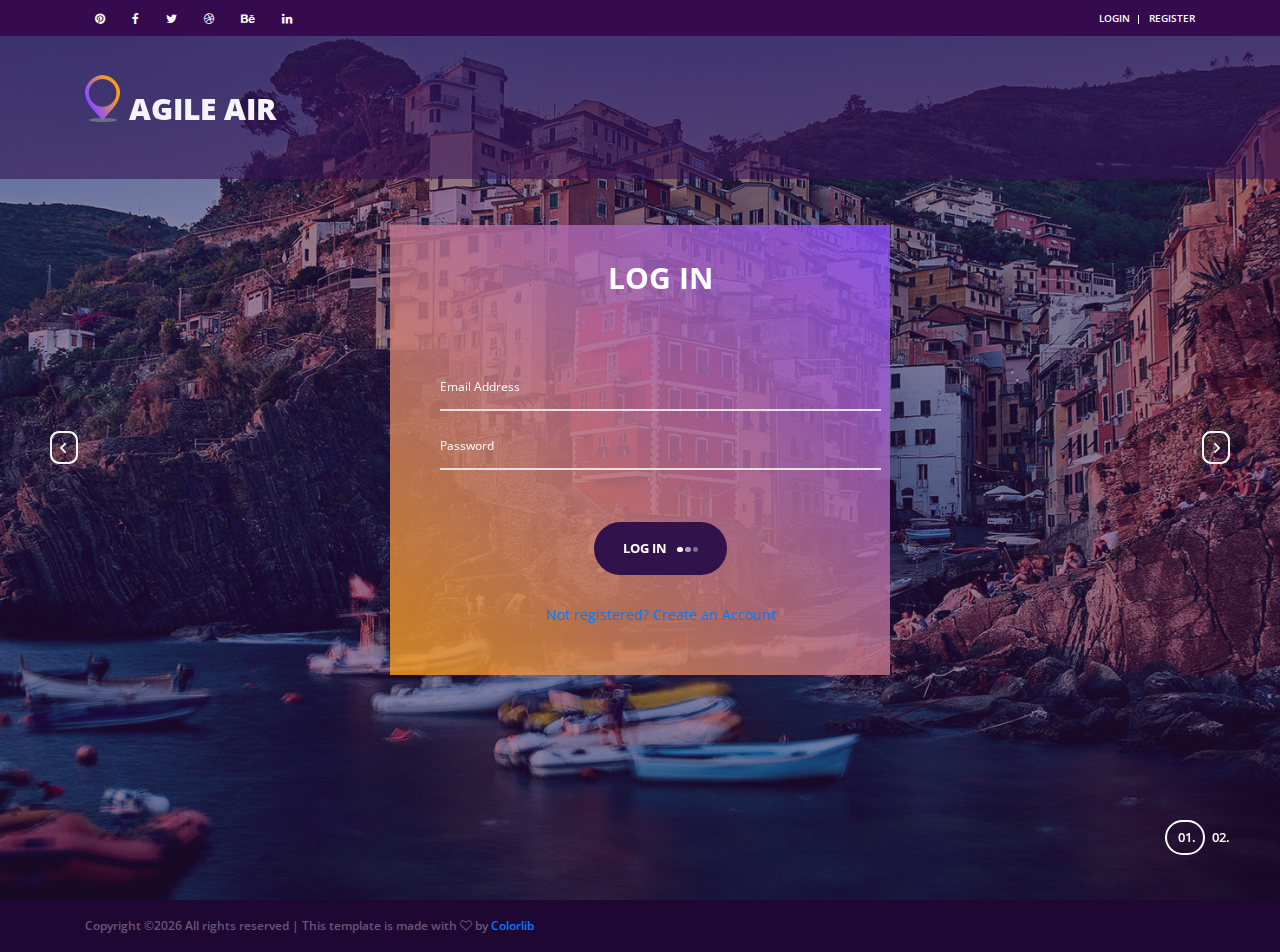
<file: src/main/webapp/index.html>
<!DOCTYPE html>
<html lang="en">
<head>
<title>Agile Air</title>
<meta charset="utf-8">
<meta http-equiv="X-UA-Compatible" content="IE=edge">
<meta name="description" content="Agile Air Project">
<meta name="viewport" content="width=device-width, initial-scale=1">
<link rel="stylesheet" type="text/css" href="static/styles/bootstrap4/bootstrap.min.css">
<link href="static/plugins/font-awesome-4.7.0/css/font-awesome.min.css" rel="stylesheet" type="text/css">
<link rel="stylesheet" type="text/css" href="static/plugins/OwlCarousel2-2.2.1/owl.carousel.css">
<link rel="stylesheet" type="text/css" href="static/plugins/OwlCarousel2-2.2.1/owl.theme.default.css">
<link rel="stylesheet" type="text/css" href="static/plugins/OwlCarousel2-2.2.1/animate.css">
<link rel="stylesheet" type="text/css" href="static/styles/main_styles.css">
<link rel="stylesheet" type="text/css" href="static/styles/responsive.css">
</head>

<body>

<div class="super_container">
	
	<!-- Header -->

	<header class="header">

		<!-- Top Bar -->

		<div class="top_bar">
			<div class="container">
				<div class="row">
					<div class="col d-flex flex-row">
						<div class="social">
							<ul class="social_list">
								<li class="social_list_item"><a href="#"><i class="fa fa-pinterest" aria-hidden="true"></i></a></li>
								<li class="social_list_item"><a href="#"><i class="fa fa-facebook" aria-hidden="true"></i></a></li>
								<li class="social_list_item"><a href="#"><i class="fa fa-twitter" aria-hidden="true"></i></a></li>
								<li class="social_list_item"><a href="#"><i class="fa fa-dribbble" aria-hidden="true"></i></a></li>
								<li class="social_list_item"><a href="#"><i class="fa fa-behance" aria-hidden="true"></i></a></li>
								<li class="social_list_item"><a href="#"><i class="fa fa-linkedin" aria-hidden="true"></i></a></li>
							</ul>
						</div>
						<div class="user_box ml-auto">
							<div class="user_box_login user_box_link nav_slider_link"><a href="#">login</a></div>
							<div class="user_box_register user_box_link nav_slider_link"><a href="#">register</a></div>
						</div>
					</div>
				</div>
			</div>		
		</div>

		<!-- Main Navigation -->

		<nav class="main_nav">
			<div class="container">
				<div class="row">
					<div class="col main_nav_col d-flex flex-row align-items-center justify-content-start">
						<div class="logo_container">
							<div class="logo"><a href="#"><img src="static/images/logo.png" alt="">Agile Air</a></div>
						</div>
<!--
						<div class="main_nav_container ml-auto">
							<ul class="main_nav_list">
								<li class="main_nav_item"><a href="#">home</a></li>
								<li class="main_nav_item"><a href="about.html">about us</a></li>
								<li class="main_nav_item"><a href="offers.html">offers</a></li>
								<li class="main_nav_item"><a href="blog.html">news</a></li>
								<li class="main_nav_item"><a href="contact.html">contact</a></li>
							</ul>
						</div>
-->
<!--
						<div class="content_search ml-lg-0 ml-auto">
							<svg version="1.1" id="Layer_1" xmlns="http://www.w3.org/2000/svg" xmlns:xlink="http://www.w3.org/1999/xlink" x="0px" y="0px"
							width="17px" height="17px" viewBox="0 0 512 512" enable-background="new 0 0 512 512" xml:space="preserve">
								<g>
									<g>
										<g>
											<path class="mag_glass" fill="#FFFFFF" d="M78.438,216.78c0,57.906,22.55,112.343,63.493,153.287c40.945,40.944,95.383,63.494,153.287,63.494
											s112.344-22.55,153.287-63.494C489.451,329.123,512,274.686,512,216.78c0-57.904-22.549-112.342-63.494-153.286
											C407.563,22.549,353.124,0,295.219,0c-57.904,0-112.342,22.549-153.287,63.494C100.988,104.438,78.439,158.876,78.438,216.78z
											M119.804,216.78c0-96.725,78.69-175.416,175.415-175.416s175.418,78.691,175.418,175.416
											c0,96.725-78.691,175.416-175.416,175.416C198.495,392.195,119.804,313.505,119.804,216.78z"/>
										</g>
									</g>
									<g>
										<g>
											<path class="mag_glass" fill="#FFFFFF" d="M6.057,505.942c4.038,4.039,9.332,6.058,14.625,6.058s10.587-2.019,14.625-6.058L171.268,369.98
											c8.076-8.076,8.076-21.172,0-29.248c-8.076-8.078-21.172-8.078-29.249,0L6.057,476.693
											C-2.019,484.77-2.019,497.865,6.057,505.942z"/>
										</g>
									</g>
								</g>
							</svg>
						</div>
-->

<!--
						<form id="search_form" class="search_form bez_1">
							<input type="search" class="search_content_input bez_1">
						</form>
-->

						<div class="hamburger">
							<i class="fa fa-bars trans_200"></i>
						</div>
					</div>
				</div>
			</div>	
		</nav>

	</header>

<!--
	<div class="menu trans_500">
		<div class="menu_content d-flex flex-column align-items-center justify-content-center text-center">
			<div class="menu_close_container"><div class="menu_close"></div></div>
			<div class="logo menu_logo"><a href="#"><img src="static/images/logo.png" alt=""></a></div>
			<ul>
				<li class="menu_item"><a href="#">home</a></li>
				<li class="menu_item"><a href="about.html">about us</a></li>
				<li class="menu_item"><a href="offers.html">offers</a></li>
				<li class="menu_item"><a href="blog.html">news</a></li>
				<li class="menu_item"><a href="contact.html">contact</a></li>
			</ul>
		</div>
	</div>
-->

	<!-- Home -->

	<div class="home">
		
		<!-- Home Slider -->

		<div class="home_slider_container">
			
			<div class="owl-carousel owl-theme home_slider">

				<!-- Slider Item -->
				<div class="owl-item home_slider_item">
					<!-- Image by https://unsplash.com/@anikindimitry -->
					<div class="home_slider_background" style="background-image:url(static/images/home_slider.jpg)"></div>

					<div class="home_slider_content text-center">
						<div class="home_slider_content_inner" data-animation-in="flipInX" data-animation-out="animate-out fadeOut">
                                <div class="contact_form_container" style="opacity:0.8; width: 500px; height: 450px;">
                                </div>
                                   <div style="position: absolute; top:30px; left: 50px;">
                                    <div class="contact_title">log in</div>
                                    <form action="#" id="contact_form" class="contact_form">
                                        <input type="email" id="contact_form_email" class="contact_form_subject input_field" placeholder="Email Address" required="required" data-error="Email is required.">
                                        <input type="password" id="contact_form_subject" class="contact_form_subject input_field" placeholder="Password" required="required" data-error="Subject is required.">
                                        <button type="submit" id="form_submit_button" class="form_submit_button button">log in<span></span><span></span><span></span></button>
                                    </form>
                                    <p>&nbsp;</p>
                                    <div><a href="#">Not registered? Create an Account</a></div>
                                    </div>
						</div>
					</div>
				</div>

				<!-- Slider Item -->
				<div class="owl-item home_slider_item">
					<div class="home_slider_background" style="background-image:url(static/images/ashim-d-silva-95244-unsplash.jpg)"></div>

					<div class="home_slider_content text-center">
						<div class="home_slider_content_inner" data-animation-in="flipInX" data-animation-out="animate-out fadeOut">
							<h1>discover</h1>
							<h1>the world</h1>
							<div class="button home_slider_button"><div class="button_bcg"></div><a href="#">register<span></span><span></span><span></span></a></div>
						</div>
					</div>
					<a style="z-index:999999; position: absolute; bottom:0; right:0; background-color:black;color:white;text-decoration:none;padding:4px 6px;font-family:-apple-system, BlinkMacSystemFont, &quot;San Francisco&quot;, &quot;Helvetica Neue&quot;, Helvetica, Ubuntu, Roboto, Noto, &quot;Segoe UI&quot;, Arial, sans-serif;font-size:12px;font-weight:bold;line-height:1.2;display:inline-block;border-radius:3px" href="https://unsplash.com/@randomlies?utm_medium=referral&amp;utm_campaign=photographer-credit&amp;utm_content=creditBadge" target="_blank" rel="noopener noreferrer" title="Download free do whatever you want high-resolution photos from Ashim D’Silva"><span style="display:inline-block;padding:2px 3px"><svg xmlns="http://www.w3.org/2000/svg" style="height:12px;width:auto;position:relative;vertical-align:middle;top:-1px;fill:white" viewBox="0 0 32 32"><title>unsplash-logo</title><path d="M20.8 18.1c0 2.7-2.2 4.8-4.8 4.8s-4.8-2.1-4.8-4.8c0-2.7 2.2-4.8 4.8-4.8 2.7.1 4.8 2.2 4.8 4.8zm11.2-7.4v14.9c0 2.3-1.9 4.3-4.3 4.3h-23.4c-2.4 0-4.3-1.9-4.3-4.3v-15c0-2.3 1.9-4.3 4.3-4.3h3.7l.8-2.3c.4-1.1 1.7-2 2.9-2h8.6c1.2 0 2.5.9 2.9 2l.8 2.4h3.7c2.4 0 4.3 1.9 4.3 4.3zm-8.6 7.5c0-4.1-3.3-7.5-7.5-7.5-4.1 0-7.5 3.4-7.5 7.5s3.3 7.5 7.5 7.5c4.2-.1 7.5-3.4 7.5-7.5z"></path></svg></span><span style="display:inline-block;padding:2px 3px">Ashim D’Silva</span></a>
				</div>


			</div>
			
			<!-- Home Slider Nav - Prev -->
			<div class="home_slider_nav home_slider_prev">
				<svg version="1.1" id="Layer_2" xmlns="http://www.w3.org/2000/svg" xmlns:xlink="http://www.w3.org/1999/xlink" x="0px" y="0px"
					width="28px" height="33px" viewBox="0 0 28 33" enable-background="new 0 0 28 33" xml:space="preserve">
					<defs>
						<linearGradient id='home_grad_prev'>
							<stop offset='0%' stop-color='#fa9e1b'/>
							<stop offset='100%' stop-color='#8d4fff'/>
						</linearGradient>
					</defs>
					<path class="nav_path" fill="#F3F6F9" d="M19,0H9C4.029,0,0,4.029,0,9v15c0,4.971,4.029,9,9,9h10c4.97,0,9-4.029,9-9V9C28,4.029,23.97,0,19,0z
					M26,23.091C26,27.459,22.545,31,18.285,31H9.714C5.454,31,2,27.459,2,23.091V9.909C2,5.541,5.454,2,9.714,2h8.571
					C22.545,2,26,5.541,26,9.909V23.091z"/>
					<polygon class="nav_arrow" fill="#F3F6F9" points="15.044,22.222 16.377,20.888 12.374,16.885 16.377,12.882 15.044,11.55 9.708,16.885 11.04,18.219 
					11.042,18.219 "/>
				</svg>
			</div>
			
			<!-- Home Slider Nav - Next -->
			<div class="home_slider_nav home_slider_next">
				<svg version="1.1" id="Layer_3" xmlns="http://www.w3.org/2000/svg" xmlns:xlink="http://www.w3.org/1999/xlink" x="0px" y="0px"
				width="28px" height="33px" viewBox="0 0 28 33" enable-background="new 0 0 28 33" xml:space="preserve">
					<defs>
						<linearGradient id='home_grad_next'>
							<stop offset='0%' stop-color='#fa9e1b'/>
							<stop offset='100%' stop-color='#8d4fff'/>
						</linearGradient>
					</defs>
				<path class="nav_path" fill="#F3F6F9" d="M19,0H9C4.029,0,0,4.029,0,9v15c0,4.971,4.029,9,9,9h10c4.97,0,9-4.029,9-9V9C28,4.029,23.97,0,19,0z
				M26,23.091C26,27.459,22.545,31,18.285,31H9.714C5.454,31,2,27.459,2,23.091V9.909C2,5.541,5.454,2,9.714,2h8.571
				C22.545,2,26,5.541,26,9.909V23.091z"/>
				<polygon class="nav_arrow" fill="#F3F6F9" points="13.044,11.551 11.71,12.885 15.714,16.888 11.71,20.891 13.044,22.224 18.379,16.888 17.048,15.554 
				17.046,15.554 "/>
				</svg>
			</div>

			<!-- Home Slider Dots -->

			<div class="home_slider_dots">
				<ul id="home_slider_custom_dots" class="home_slider_custom_dots">
					<li class="home_slider_custom_dot active"><div></div>01.</li>
					<li class="home_slider_custom_dot"><div></div>02.</li>
<!--					<li class="home_slider_custom_dot"><div></div>03.</li>-->
				</ul>
			</div>
			
		</div>

	</div>
	<!-- Copyright -->

	<div class="copyright">
		<div class="container">
			<div class="row">
				<div class="col-lg-9 order-lg-1 order-2  ">
					<div class="copyright_content d-flex flex-row align-items-center">
						<div><!-- Link back to Colorlib can't be removed. Template is licensed under CC BY 3.0. -->
Copyright &copy;<script>document.write(new Date().getFullYear());</script> All rights reserved | This template is made with <i class="fa fa-heart-o" aria-hidden="true"></i> by <a href="https://colorlib.com" target="_blank">Colorlib</a>
<!-- Link back to Colorlib can't be removed. Template is licensed under CC BY 3.0. --></div>
					</div>
				</div>
			</div>
		</div>
	</div>

</div>

<script src="static/js/jquery-3.2.1.min.js"></script>
<script src="static/styles/bootstrap4/popper.js"></script>
<script src="static/styles/bootstrap4/bootstrap.min.js"></script>
<script src="static/plugins/OwlCarousel2-2.2.1/owl.carousel.js"></script>
<script src="static/plugins/easing/easing.js"></script>
<script src="static/js/custom.js"></script>

</body>

</html>
</file>
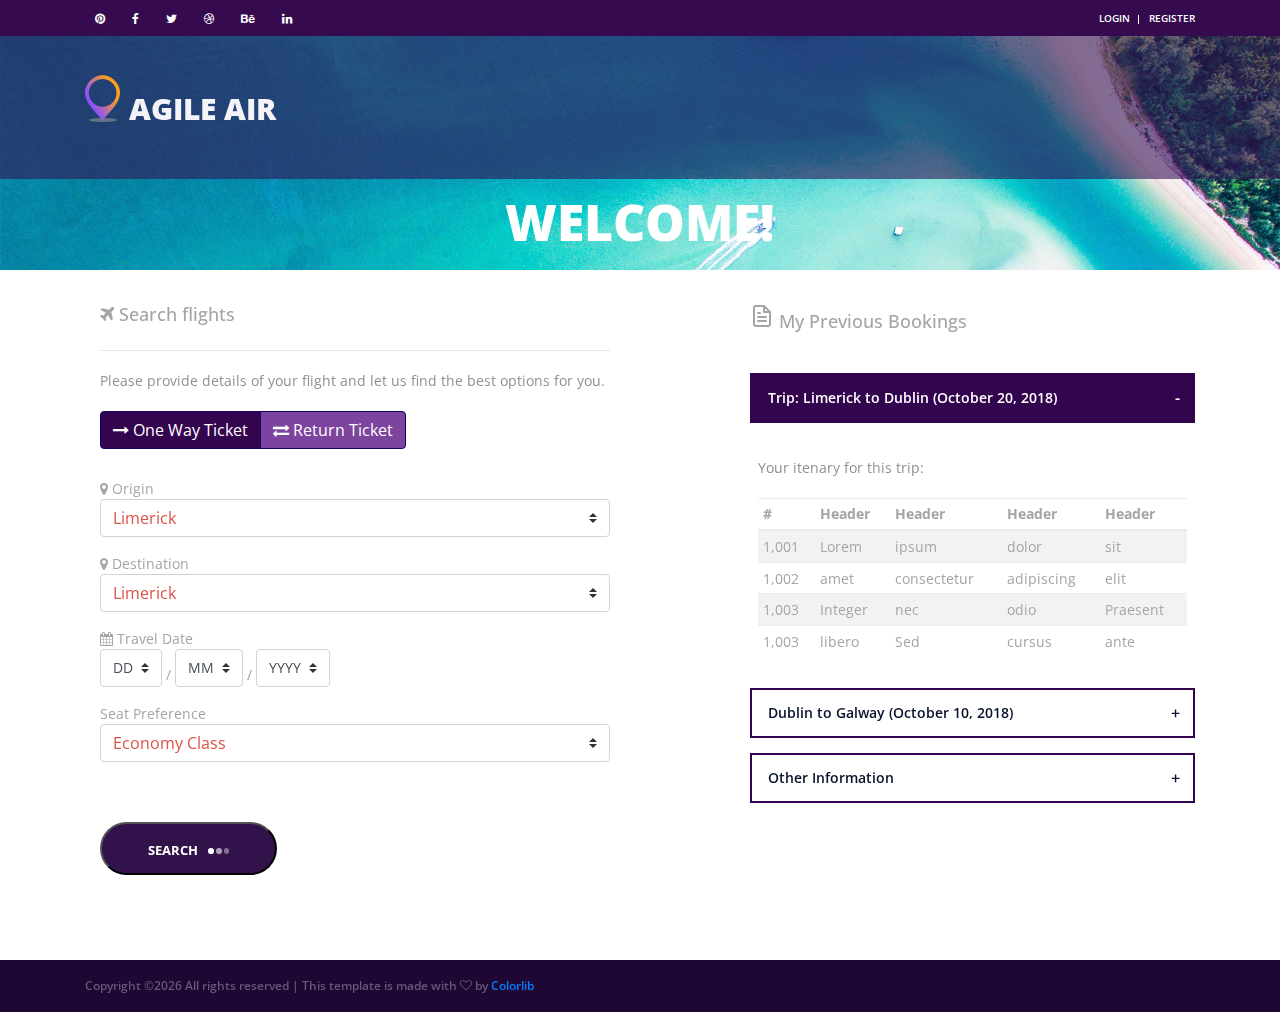
<file: src/main/webapp/loggedOn.html>
<!DOCTYPE html>
<html lang="en">
<head>
<title>Agile Air</title>
<meta charset="utf-8">
<meta http-equiv="X-UA-Compatible" content="IE=edge">
<meta name="description" content="Agile Air Project">
<meta name="viewport" content="width=device-width, initial-scale=1">
<link rel="stylesheet" type="text/css" href="static/styles/bootstrap4/bootstrap.min.css">
<link href="static/plugins/font-awesome-4.7.0/css/font-awesome.min.css" rel="stylesheet" type="text/css">
<link rel="stylesheet" type="text/css" href="static/styles/elements_styles.css">
<link rel="stylesheet" type="text/css" href="static/styles/elements_responsive.css">
</head>

<body>

<div class="super_container">
	
	<!-- Header -->

	<header class="header">

		<!-- Top Bar -->

		<div class="top_bar">
			<div class="container">
				<div class="row">
					<div class="col d-flex flex-row">
						<div class="social">
							<ul class="social_list">
								<li class="social_list_item"><a href="#"><i class="fa fa-pinterest" aria-hidden="true"></i></a></li>
								<li class="social_list_item"><a href="#"><i class="fa fa-facebook" aria-hidden="true"></i></a></li>
								<li class="social_list_item"><a href="#"><i class="fa fa-twitter" aria-hidden="true"></i></a></li>
								<li class="social_list_item"><a href="#"><i class="fa fa-dribbble" aria-hidden="true"></i></a></li>
								<li class="social_list_item"><a href="#"><i class="fa fa-behance" aria-hidden="true"></i></a></li>
								<li class="social_list_item"><a href="#"><i class="fa fa-linkedin" aria-hidden="true"></i></a></li>
							</ul>
						</div>
						<div class="user_box ml-auto">
							<div class="user_box_login user_box_link nav_slider_link"><a href="#">login</a></div>
							<div class="user_box_register user_box_link nav_slider_link"><a href="#">register</a></div>
						</div>
					</div>
				</div>
			</div>		
		</div>

		<!-- Main Navigation -->

		<nav class="main_nav">
			<div class="container">
				<div class="row">
					<div class="col main_nav_col d-flex flex-row align-items-center justify-content-start">
						<div class="logo_container">
							<div class="logo"><a href="#"><img src="static/images/logo.png" alt="">Agile Air</a></div>
						</div>

						<div class="hamburger">
							<i class="fa fa-bars trans_200"></i>
						</div>
					</div>
				</div>
			</div>	
		</nav>

	</header>

<!-- Home -->

	<div class="home">
		<div class="home_background parallax-window" data-parallax="scroll" data-image-src="static/images/elements_background.jpg"></div>
		<div class="home_content">
			<div class="home_title">welcome!</div>
		</div>
	</div>
	<!-- Body -->
	
	<div class="body">
	    <div class="container">
           <p>&nbsp;</p>
           <div class="row">
           <div class="col-md-6">
              <div class="search">
		

		<!-- Search Contents -->
		
		<div class="container fill_height">
			<div class="row fill_height">
				<div class="col fill_height">

					<!-- Search Tabs -->

					<div class="search_tabs_container">
						<div class="search_tabs d-flex flex-lg-row flex-column align-items-lg-center align-items-start justify-content-lg-between justify-content-start">
							<div class="search_tab d-flex flex-row align-items-center justify-content-lg-center justify-content-start"><h4><i class="fa fa-plane" aria-hidden="true"></i>&nbsp;Search flights</h4></div>
						</div>		
					</div>

					<!-- Search Panel -->
                   <hr size=1 />
                    <p>Please provide details of your flight and let us find the best options for you.</p>
					<div class="search_panel">
						<form action="result.html" method="post" id="search_form_1" class="form-group">
						    <div class="search_item">
						        <div class="btn-group btn-group-toggle" data-toggle="buttons">
                                  <label class="btn btn-agile active">
                                    <input type="radio" name="options" id="option1" autocomplete="off" value="one-way" checked> <i class="fa fa-long-arrow-right"></i>&nbsp;One Way Ticket
                                  </label>
                                  <label class="btn btn-agile">
                                    <input type="radio" name="options" id="option2" autocomplete="off" value="return"> <i class="fa fa-exchange"></i>&nbsp;Return Ticket
                                  </label>
                                </div>
                                <br />&nbsp;
						    </div>
<!--
							<div class="search_item">
							    <div class="custom-control custom-radio custom-control-inline">
                                  <label class="custom-control-label" for="customRadioInline1"><input type="radio" id="customRadioInline1" name="customRadioInline1">
                                  &nbsp;One-way trip</label>
                                </div>
                                <div class="custom-control custom-radio custom-control-inline">
                                  <label class="custom-control-label" for="customRadioInline2"><input type="radio" id="customRadioInline2" name="customRadioInline1">
                                  &nbsp;Return trip</label>
                                </div>
							</div>
-->
							<div class="search_item">
								<div><i class="fa fa-map-marker"></i> Origin</div>
<!--								<input type="text" class="form-control" required="required">-->
                                    
                                    <select name="origin" id="origin" class="form-control custom-select custom-select-lg mb-3">
                                        <option>Limerick</option>
                                        <option>Dublin</option>
                                        <option>Galway</option>
                                    </select>
							</div>
							<div class="search_item">
								<div><i class="fa fa-map-marker"></i> Destination</div>
								
                                    <select name="destination" id="destination" class="form-control custom-select custom-select-lg mb-3">
                                        <option>Limerick</option>
                                        <option>Dublin</option>
                                        <option>Galway</option>
                                    </select>
<!--								<input type="text" class="form-control" required="required">-->
							</div>
							<div class="search_item">
								<div><i class="fa fa-calendar"></i> Travel Date</div>
								<select name="origin" id="origin" class="custom-select custom-select-lg mb-3">
                                        <option>DD</option>
                                    </select>
                                    /
                                    <select name="origin" id="origin" class="custom-select custom-select-lg mb-3">
                                        <option>MM</option>
                                    </select>
                                    /
                                    <select name="origin" id="origin" class="custom-select custom-select-lg mb-3">
                                        <option>YYYY</option>
                                    </select>
							</div>
							<div class="search_item">
								<div>Seat Preference</div>
                                    <select name="origin" id="origin" class="form-control custom-select custom-select-lg mb-3">
                                        <option>Economy Class</option>
                                        <option>Business Class</option>
                                    </select>
							</div>
							<p>&nbsp;</p>
							<button type="submit" class="button button_color_1 trans_200"><a href="#">search<span></span><span></span><span></span></a></button>
						</form>
						
					</div>

				</div>
			</div>
		</div>		
	</div>
           </div>
           <div class="col-md-1"></div>
           <div class="col-md-5">
               <h4><svg xmlns="http://www.w3.org/2000/svg" width="24" height="24" viewBox="0 0 24 24" fill="none" stroke="currentColor" stroke-width="2" stroke-linecap="round" stroke-linejoin="round" class="feather feather-file-text"><path d="M14 2H6a2 2 0 0 0-2 2v16a2 2 0 0 0 2 2h12a2 2 0 0 0 2-2V8z"></path><polyline points="14 2 14 8 20 8"></polyline><line x1="16" y1="13" x2="8" y2="13"></line><line x1="16" y1="17" x2="8" y2="17"></line><polyline points="10 9 9 9 8 9"></polyline></svg>&nbsp;My Previous Bookings</h4>
               <p>&nbsp;</p>
            <!-- Accordions -->
								<div class="elements_accordions">

									<div class="accordion_container">
										<div class="accordion d-flex flex-row align-items-center active"><div>Trip: Limerick to Dublin (October 20, 2018) </div></div>
										<div class="accordion_panel">
											<p>Your itenary for this trip:</p>
                                            <div class="table-responsive">
                                            <table class="table table-striped table-sm">
                                              <thead>
                                                <tr>
                                                  <th>#</th>
                                                  <th>Header</th>
                                                  <th>Header</th>
                                                  <th>Header</th>
                                                  <th>Header</th>
                                                </tr>
                                              </thead>
                                              <tbody>
                                                <tr>
                                                  <td>1,001</td>
                                                  <td>Lorem</td>
                                                  <td>ipsum</td>
                                                  <td>dolor</td>
                                                  <td>sit</td>
                                                </tr>
                                                <tr>
                                                  <td>1,002</td>
                                                  <td>amet</td>
                                                  <td>consectetur</td>
                                                  <td>adipiscing</td>
                                                  <td>elit</td>
                                                </tr>
                                                <tr>
                                                  <td>1,003</td>
                                                  <td>Integer</td>
                                                  <td>nec</td>
                                                  <td>odio</td>
                                                  <td>Praesent</td>
                                                </tr>
                                                <tr>
                                                  <td>1,003</td>
                                                  <td>libero</td>
                                                  <td>Sed</td>
                                                  <td>cursus</td>
                                                  <td>ante</td>
                                                </tr>
                                              </tbody>
                                            </table>
                                          </div>
										</div>
									</div>

									<div class="accordion_container">
										<div class="accordion d-flex flex-row align-items-center"><div>Dublin to Galway (October 10, 2018)</div></div>
										<div class="accordion_panel">
											<p>Your itenary for this trip:</p>
                                            <div class="table-responsive">
                                            <table class="table table-striped table-sm">
                                              <thead>
                                                <tr>
                                                  <th>#</th>
                                                  <th>Header</th>
                                                  <th>Header</th>
                                                  <th>Header</th>
                                                  <th>Header</th>
                                                </tr>
                                              </thead>
                                              <tbody>
                                                <tr>
                                                  <td>1,001</td>
                                                  <td>Lorem</td>
                                                  <td>ipsum</td>
                                                  <td>dolor</td>
                                                  <td>sit</td>
                                                </tr>
                                                <tr>
                                                  <td>1,002</td>
                                                  <td>amet</td>
                                                  <td>consectetur</td>
                                                  <td>adipiscing</td>
                                                  <td>elit</td>
                                                </tr>
                                              </tbody>
                                            </table>
                                          </div>
										</div>
									</div>

									<div class="accordion_container">
										<div class="accordion d-flex flex-row align-items-center"><div>Other Information</div></div>
										<div class="accordion_panel">
											<p>Lorem ipsum dolor sit amet, consectetur adipiscing elit. Nullam eu convallis tortor. Suspendisse potenti. In faucibus massa arcu, vitae cursus mi hendrerit nec. Proin bibendum, augue faucibus.</p>
										</div>
									</div>

								</div>
           </div>
            </div>
	    </div>
	</div>
	<!-- Copyright -->

	<div class="copyright">
		<div class="container">
			<div class="row">
				<div class="col-lg-9 order-lg-1 order-2  ">
					<div class="copyright_content d-flex flex-row align-items-center">
						<div><!-- Link back to Colorlib can't be removed. Template is licensed under CC BY 3.0. -->
Copyright &copy;<script>document.write(new Date().getFullYear());</script> All rights reserved | This template is made with <i class="fa fa-heart-o" aria-hidden="true"></i> by <a href="https://colorlib.com" target="_blank">Colorlib</a>
<!-- Link back to Colorlib can't be removed. Template is licensed under CC BY 3.0. --></div>
					</div>
				</div>
			</div>
		</div>
	</div>

</div>

<script src="static/js/jquery-3.2.1.min.js"></script>
<script src="static/styles/bootstrap4/popper.js"></script>
<script src="static/styles/bootstrap4/bootstrap.min.js"></script>
<script src="static/plugins/greensock/TweenMax.min.js"></script>
<script src="static/plugins/greensock/TimelineMax.min.js"></script>
<script src="static/plugins/scrollmagic/ScrollMagic.min.js"></script>
<script src="static/plugins/greensock/animation.gsap.min.js"></script>
<script src="static/plugins/greensock/ScrollToPlugin.min.js"></script>
<script src="static/plugins/progressbar/progressbar.min.js"></script>
<script src="static/plugins/jquery-circle-progress-1.2.2/circle-progress.js"></script>
<script src="static/plugins/parallax-js-master/parallax.min.js"></script>
<script src="static/js/elements_custom.js"></script>

</body>

</html>
</file>
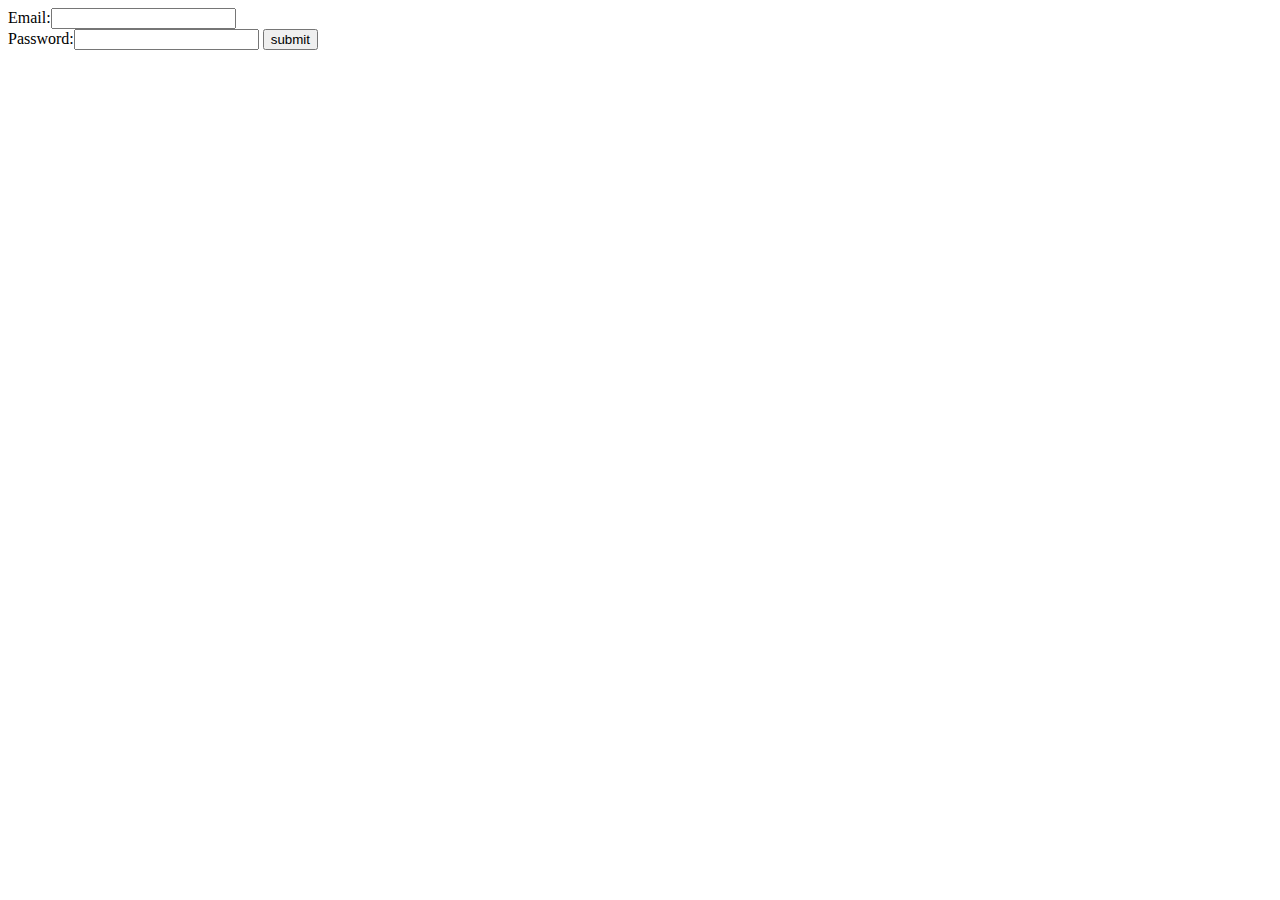
<file: src/main/webapp/logTest.html>
<!DOCTYPE html>
<html>
<head>
<meta charset="UTF-8">
<title>Insert title here</title>
<script src="http://ajax.googleapis.com/ajax/libs/jquery/1.9.1/jquery.min.js">
</script>
</head>
<body>
	Email:<input type="text" name="email"/></br>
	Password:<input type="password" name="password"/>
	<button type="submit" id="btn1">submit</button><br>
	<script>
	$("#btn1").click(function(){
		 $.ajax({
	  			url:"getUser.do",
	  			method:"POST",
	  			success: function(result){
	  				console.log(result);
	  			}
	  		}); 
	});
	</script>
	
</body>
</html>
</file>
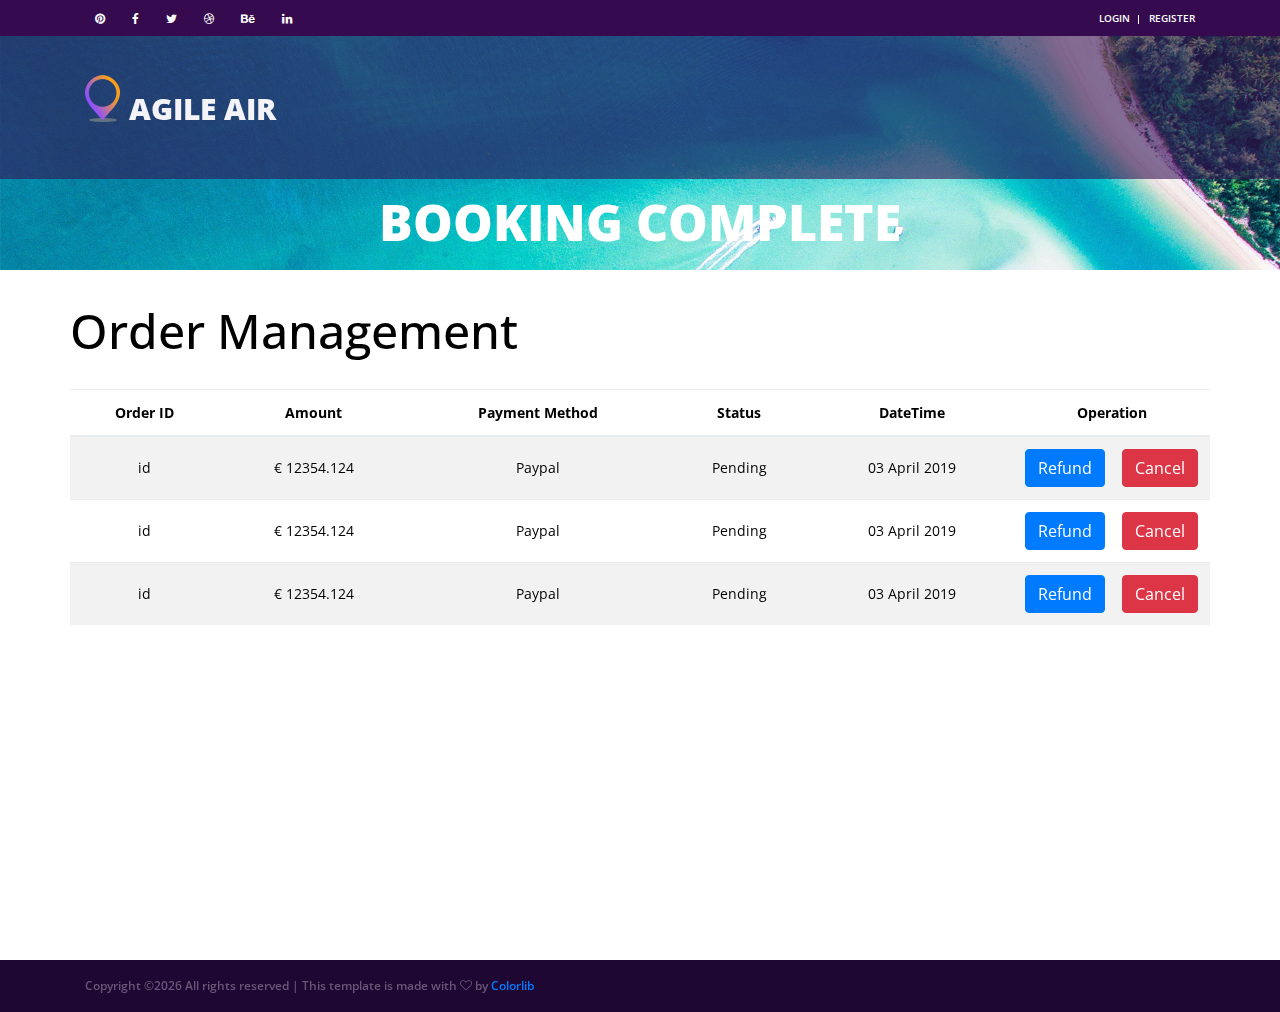
<file: src/main/webapp/order_management.html>
<!DOCTYPE html>
<html lang="en">
<head>
    <title>Agile Air</title>
    <meta charset="utf-8">
    <meta http-equiv="X-UA-Compatible" content="IE=edge">
    <meta name="description" content="Agile Air Project">
    <meta name="viewport" content="width=device-width, initial-scale=1">
    <link rel="stylesheet"
          type="text/css"
          href="static/styles/bootstrap4/bootstrap.min.css">
    <link href="static/plugins/font-awesome-4.7.0/css/font-awesome.min.css"
          rel="stylesheet"
          type="text/css">
    <link rel="stylesheet"
          type="text/css"
          href="static/styles/elements_styles.css">
    <link rel="stylesheet"
          type="text/css"
          href="static/styles/elements_responsive.css">
    <style>
        .table td, .table th {
            vertical-align: middle;
            text-align: center;
        }

    </style>
</head>

<body>

<div class="super_container">

    <!-- Header -->

    <header class="header">

        <!-- Top Bar -->

        <div class="top_bar">
            <div class="container">
                <div class="row">
                    <div class="col d-flex flex-row">
                        <div class="social">
                            <ul class="social_list">
                                <li class="social_list_item"><a href="#"><i
                                        class="fa fa-pinterest"
                                        aria-hidden="true"></i></a></li>
                                <li class="social_list_item"><a href="#"><i
                                        class="fa fa-facebook"
                                        aria-hidden="true"></i></a></li>
                                <li class="social_list_item"><a href="#"><i
                                        class="fa fa-twitter"
                                        aria-hidden="true"></i></a></li>
                                <li class="social_list_item"><a href="#"><i
                                        class="fa fa-dribbble"
                                        aria-hidden="true"></i></a></li>
                                <li class="social_list_item"><a href="#"><i
                                        class="fa fa-behance"
                                        aria-hidden="true"></i></a></li>
                                <li class="social_list_item"><a href="#"><i
                                        class="fa fa-linkedin"
                                        aria-hidden="true"></i></a></li>
                            </ul>
                        </div>
                        <div class="user_box ml-auto">
                            <div class="user_box_login user_box_link nav_slider_link">
                                <a href="#">login</a></div>
                            <div class="user_box_register user_box_link nav_slider_link">
                                <a href="#">register</a></div>
                        </div>
                    </div>
                </div>
            </div>
        </div>

        <!-- Main Navigation -->

        <nav class="main_nav">
            <div class="container">
                <div class="row">
                    <div class="col main_nav_col d-flex flex-row align-items-center justify-content-start">
                        <div class="logo_container">
                            <div class="logo">
                                <a href="#"><img src="static/images/logo.png"
                                                 alt="">Agile Air</a></div>
                        </div>

                        <div class="hamburger">
                            <i class="fa fa-bars trans_200"></i>
                        </div>
                    </div>
                </div>
            </div>
        </nav>

    </header>

    <!-- Home -->

    <div class="home">
        <div class="home_background parallax-window" data-parallax="scroll"
             data-image-src="static/images/elements_background.jpg"></div>
        <div class="home_content">
            <div class="home_title">Booking Complete</div>
        </div>
    </div>
    <!-- Body -->

    <div class="body" style="color: black;">
        <div class="container">
            <br>
            <br>
            <div class="row">
                <h1>Order Management</h1>
            </div>
            <br>
            <div class="row">
                <table class="table table-striped">
                    <thead>
                    <tr>
                        <th>Order ID</th>
                        <th>Amount</th>
                        <th>Payment Method</th>
                        <th>Status</th>
                        <th>DateTime</th>
                        <th colspan="2">Operation</th>
                    </tr>
                    <thead>
                    <tbody>
                    <tr>
                        <td>id</td>
                        <td>&euro; 12354.124</td>
                        <td>Paypal</td>
                        <td>Pending</td>
                        <td>03 April 2019</td>
                        <td style="width: 85px; padding-right:5px;"><a href="#"
                                                                       class="btn btn-primary"
                                                                       role="button">Refund</a>
                        </td>
                        <td style="width: 85px;"><a href="#"
                                                    class="btn btn-danger"
                                                    role="button">Cancel</a>
                        </td>
                    </tr>
                    <tr>
                        <td>id</td>
                        <td>&euro; 12354.124</td>
                        <td>Paypal</td>
                        <td>Pending</td>
                        <td>03 April 2019</td>
                        <td style="width: 85px; padding-right:5px;"><a href="#"
                                                                       class="btn btn-primary"
                                                                       role="button">Refund</a>
                        </td>
                        <td style="width: 85px;"><a href="#"
                                                    class="btn btn-danger"
                                                    role="button">Cancel</a>
                        </td>
                    </tr>
                    <tr>
                        <td>id</td>
                        <td>&euro; 12354.124</td>
                        <td>Paypal</td>
                        <td>Pending</td>
                        <td>03 April 2019</td>
                        <td style="width: 85px; padding-right:5px;"><a href="#"
                                                                       class="btn btn-primary"
                                                                       role="button">Refund</a>
                        </td>
                        <td style="width: 85px;"><a href="#"
                                                    class="btn btn-danger"
                                                    role="button">Cancel</a>
                        </td>
                    </tr>

                    </tbody>
                </table>
            </div>
        </div>
    </div>
    <!-- Copyright -->

    <div class="copyright">
        <div class="container">
            <div class="row">
                <div class="col-lg-9 order-lg-1 order-2  ">
                    <div class="copyright_content d-flex flex-row align-items-center">
                        <div>
                            <!-- Link back to Colorlib can't be removed. Template is licensed under CC BY 3.0. -->
                            Copyright &copy;<script>document.write(new Date().getFullYear());</script>
                            All rights reserved | This template is made with <i
                                class="fa fa-heart-o"
                                aria-hidden="true"></i> by <a
                                href="https://colorlib.com" target="_blank">Colorlib</a>
                            <!-- Link back to Colorlib can't be removed. Template is licensed under CC BY 3.0. -->
                        </div>
                    </div>
                </div>
            </div>
        </div>
    </div>

</div>
<script src="static/js/jquery-3.2.1.min.js"></script>
<script src="static/styles/bootstrap4/popper.js"></script>
<script src="static/styles/bootstrap4/bootstrap.min.js"></script>
<script src="static/plugins/greensock/TweenMax.min.js"></script>
<script src="static/plugins/greensock/TimelineMax.min.js"></script>
<script src="static/plugins/scrollmagic/ScrollMagic.min.js"></script>
<script src="static/plugins/greensock/animation.gsap.min.js"></script>
<script src="static/plugins/greensock/ScrollToPlugin.min.js"></script>
<script src="static/plugins/progressbar/progressbar.min.js"></script>
<script src="static/plugins/jquery-circle-progress-1.2.2/circle-progress.js"></script>
<script src="static/plugins/parallax-js-master/parallax.min.js"></script>
<script src="static/js/elements_custom.js"></script>

<script type="text/javascript">

</script>
</body>

</html>
</file>
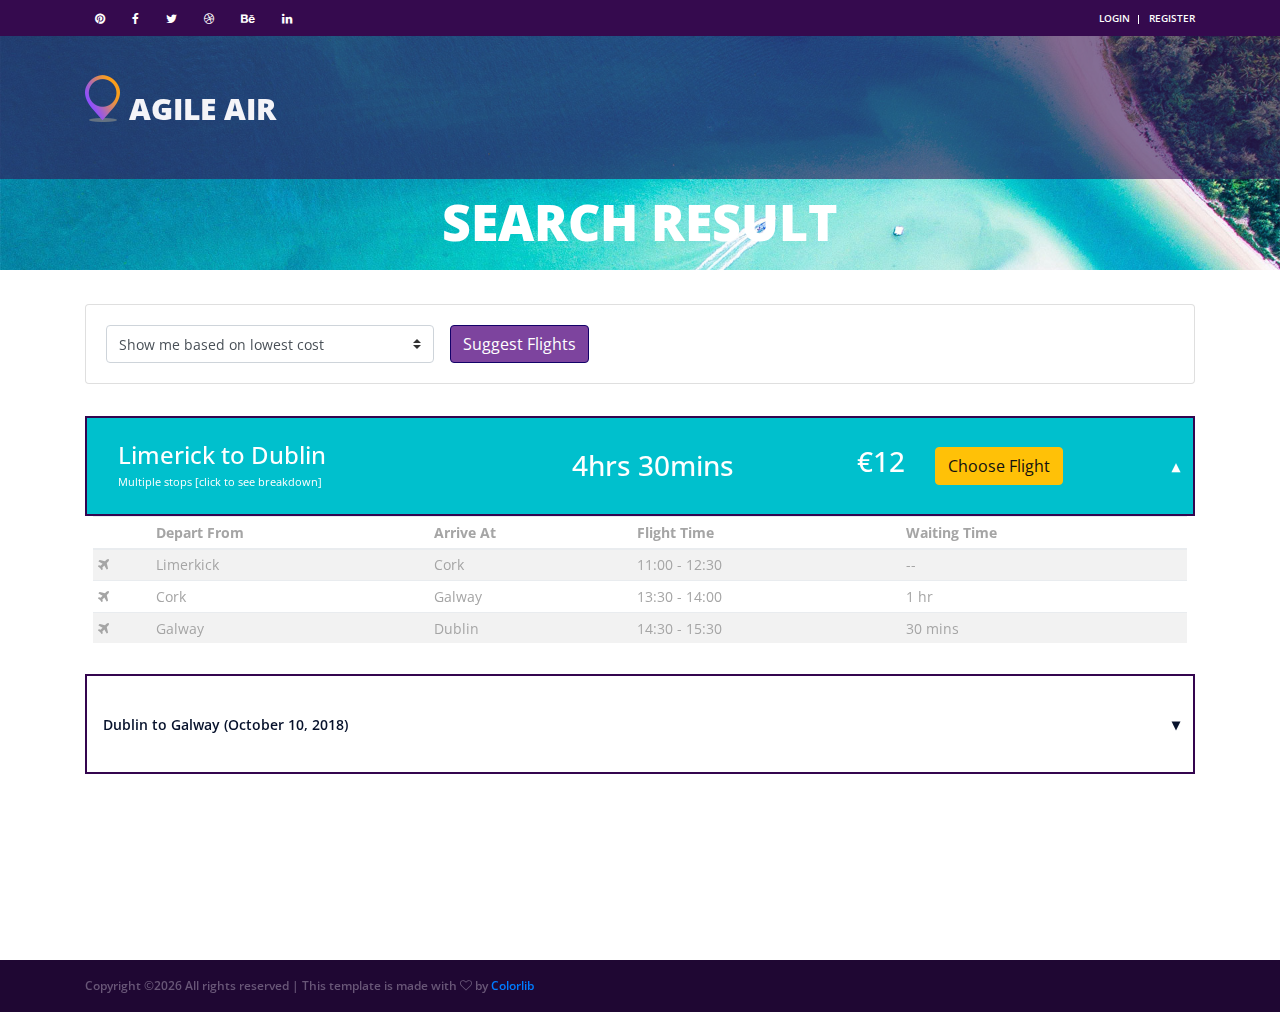
<file: src/main/webapp/result.html>
<!DOCTYPE html>
<html lang="en">
<head>
<title>Agile Air</title>
<meta charset="utf-8">
<meta http-equiv="X-UA-Compatible" content="IE=edge">
<meta name="description" content="Agile Air Project">
<meta name="viewport" content="width=device-width, initial-scale=1">
<link rel="stylesheet" type="text/css" href="static/styles/bootstrap4/bootstrap.min.css">
<link href="static/plugins/font-awesome-4.7.0/css/font-awesome.min.css" rel="stylesheet" type="text/css">
<link rel="stylesheet" type="text/css" href="static/styles/elements_styles.css">
<link rel="stylesheet" type="text/css" href="static/styles/elements_responsive.css">
</head>

<body>

<div class="super_container">
	
	<!-- Header -->

	<header class="header">

		<!-- Top Bar -->

		<div class="top_bar">
			<div class="container">
				<div class="row">
					<div class="col d-flex flex-row">
						<div class="social">
							<ul class="social_list">
								<li class="social_list_item"><a href="#"><i class="fa fa-pinterest" aria-hidden="true"></i></a></li>
								<li class="social_list_item"><a href="#"><i class="fa fa-facebook" aria-hidden="true"></i></a></li>
								<li class="social_list_item"><a href="#"><i class="fa fa-twitter" aria-hidden="true"></i></a></li>
								<li class="social_list_item"><a href="#"><i class="fa fa-dribbble" aria-hidden="true"></i></a></li>
								<li class="social_list_item"><a href="#"><i class="fa fa-behance" aria-hidden="true"></i></a></li>
								<li class="social_list_item"><a href="#"><i class="fa fa-linkedin" aria-hidden="true"></i></a></li>
							</ul>
						</div>
						<div class="user_box ml-auto">
							<div class="user_box_login user_box_link nav_slider_link"><a href="#">login</a></div>
							<div class="user_box_register user_box_link nav_slider_link"><a href="#">register</a></div>
						</div>
					</div>
				</div>
			</div>		
		</div>

		<!-- Main Navigation -->

		<nav class="main_nav">
			<div class="container">
				<div class="row">
					<div class="col main_nav_col d-flex flex-row align-items-center justify-content-start">
						<div class="logo_container">
							<div class="logo"><a href="#"><img src="static/images/logo.png" alt="">Agile Air</a></div>
						</div>

						<div class="hamburger">
							<i class="fa fa-bars trans_200"></i>
						</div>
					</div>
				</div>
			</div>	
		</nav>

	</header>

<!-- Home -->

	<div class="home">
		<div class="home_background parallax-window" data-parallax="scroll" data-image-src="static/images/elements_background.jpg"></div>
		<div class="home_content">
			<div class="home_title">search result</div>
		</div>
	</div>
	<!-- Body -->
	
	<div class="body">
	    <div class="container">
           <p>&nbsp;</p>
           <div class="row">
           <div class="col-md-12">
               <div class="card">
  <div class="card-body">
   <table>
       <tr><td valign="baseline">
    <select class="custom-control custom-select custom-select-lg">
        <option>Show me based on lowest cost</option>
        <option>Show me based on shortest flight duration</option>
        <option>Show me based on shortest wait time</option>
    </select></td><td><button class="btn btn-agile">Suggest Flights</button></td></tr>
   </table>
  </div>
</div>
               <p>&nbsp;</p>
            <!-- Accordions -->
								<div class="elements_accordions" data-multitabs="true">

									<div class="accordion_container">
										<div class="accordion accordion-lg d-flex flex-row align-items-center active">
                                            <div class="col-md-5">
                                                <h3 class="my-0">Limerick to Dublin</h3>
                                                <small class="text-muted">Multiple stops [click to see breakdown]</small>
                                              </div>
                                              <div class="col-md-2">
                                                  <span class="h3 text-muted text-success">4hrs 30mins</span>
                                              </div>
                                              <div class="col-md-2">
                                                  <span class="text-muted pull-right h3">&euro;12</span>
                                              </div>
                                              <div class="col-md-2">
                                                  <a href="reviewPay.html" class="btn btn-warning">Choose Flight</a>
                                              </div>
                                        </div>
										<div class="accordion_panel">
                                            <div class="table-responsive">
                                            <table class="table table-striped table-sm">
                                              <thead>
                                                <tr>
                                                  <th></th>
                                                  <th>Depart From</th>
                                                  <th>Arrive At</th>
                                                  <th>Flight Time</th>
                                                  <th>Waiting Time</th>
                                                </tr>
                                              </thead>
                                              <tbody>
                                                <tr>
                                                  <td><i class="fa fa-plane"></i></td>
                                                  <td>Limerkick</td>
                                                  <td>Cork</td>
                                                  <td>11:00 - 12:30</td>
                                                  <td>--</td>
                                                </tr>
                                                <tr>
                                                  <td><i class="fa fa-plane"></i></td>
                                                  <td>Cork</td>
                                                  <td>Galway</td>
                                                  <td>13:30 - 14:00</td>
                                                  <td>1 hr</td>
                                                </tr>
                                                <tr>
                                                  <td><i class="fa fa-plane"></i></td>
                                                  <td>Galway</td>
                                                  <td>Dublin</td>
                                                  <td>14:30 - 15:30</td>
                                                  <td>30 mins</td>
                                                </tr>
                                              </tbody>
                                            </table>
                                          </div>
										</div>
									</div>

									<div class="accordion_container">
										<div class="accordion accordion-lg d-flex flex-row align-items-center"><div>Dublin to Galway (October 10, 2018)</div></div>
										<div class="accordion_panel">
                                            <div class="table-responsive">
                                            <table class="table table-striped table-sm">
                                              <thead>
                                                <tr>
                                                  <th>#</th>
                                                  <th>Header</th>
                                                  <th>Header</th>
                                                  <th>Header</th>
                                                  <th>Header</th>
                                                </tr>
                                              </thead>
                                              <tbody>
                                                <tr>
                                                  <td>1,001</td>
                                                  <td>Lorem</td>
                                                  <td>ipsum</td>
                                                  <td>dolor</td>
                                                  <td>sit</td>
                                                </tr>
                                                <tr>
                                                  <td>1,002</td>
                                                  <td>amet</td>
                                                  <td>consectetur</td>
                                                  <td>adipiscing</td>
                                                  <td>elit</td>
                                                </tr>
                                              </tbody>
                                            </table>
                                          </div>
										</div>
									</div>

								</div>
           </div>
            </div>
	    </div>
	</div>
	<!-- Copyright -->

	<div class="copyright">
		<div class="container">
			<div class="row">
				<div class="col-lg-9 order-lg-1 order-2  ">
					<div class="copyright_content d-flex flex-row align-items-center">
						<div><!-- Link back to Colorlib can't be removed. Template is licensed under CC BY 3.0. -->
Copyright &copy;<script>document.write(new Date().getFullYear());</script> All rights reserved | This template is made with <i class="fa fa-heart-o" aria-hidden="true"></i> by <a href="https://colorlib.com" target="_blank">Colorlib</a>
<!-- Link back to Colorlib can't be removed. Template is licensed under CC BY 3.0. --></div>
					</div>
				</div>
			</div>
		</div>
	</div>

</div>

<script src="static/js/jquery-3.2.1.min.js"></script>
<script src="static/styles/bootstrap4/popper.js"></script>
<script src="static/styles/bootstrap4/bootstrap.min.js"></script>
<script src="static/plugins/greensock/TweenMax.min.js"></script>
<script src="static/plugins/greensock/TimelineMax.min.js"></script>
<script src="static/plugins/scrollmagic/ScrollMagic.min.js"></script>
<script src="static/plugins/greensock/animation.gsap.min.js"></script>
<script src="static/plugins/greensock/ScrollToPlugin.min.js"></script>
<script src="static/plugins/progressbar/progressbar.min.js"></script>
<script src="static/plugins/jquery-circle-progress-1.2.2/circle-progress.js"></script>
<script src="static/plugins/parallax-js-master/parallax.min.js"></script>
<script src="static/js/elements_custom.js"></script>

</body>

</html>
</file>
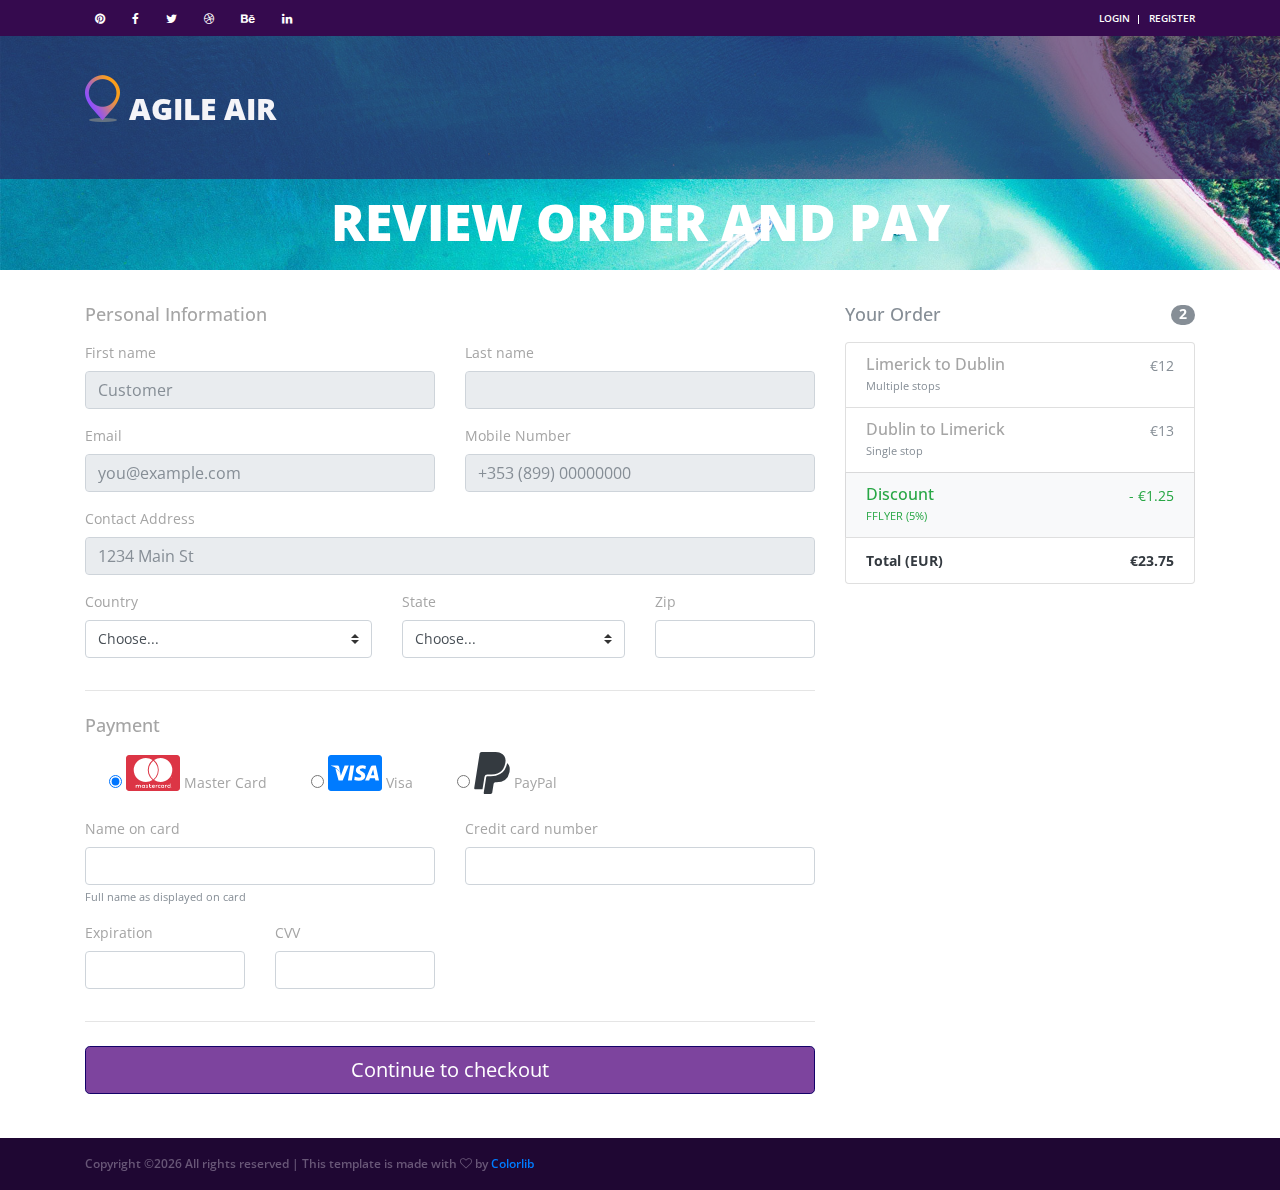
<file: src/main/webapp/reviewPay.html>
<!DOCTYPE html>
<html lang="en">
<head>
<title>Agile Air</title>
<meta charset="utf-8">
<meta http-equiv="X-UA-Compatible" content="IE=edge">
<meta name="description" content="Agile Air Project">
<meta name="viewport" content="width=device-width, initial-scale=1">
<link rel="stylesheet" type="text/css" href="static/styles/bootstrap4/bootstrap.min.css">
<link href="static/plugins/font-awesome-4.7.0/css/font-awesome.min.css" rel="stylesheet" type="text/css">
<link rel="stylesheet" type="text/css" href="static/styles/elements_styles.css">
<link rel="stylesheet" type="text/css" href="static/styles/elements_responsive.css">
</head>

<body>

<div class="super_container">
	
	<!-- Header -->

	<header class="header">

		<!-- Top Bar -->

		<div class="top_bar">
			<div class="container">
				<div class="row">
					<div class="col d-flex flex-row">
						<div class="social">
							<ul class="social_list">
								<li class="social_list_item"><a href="#"><i class="fa fa-pinterest" aria-hidden="true"></i></a></li>
								<li class="social_list_item"><a href="#"><i class="fa fa-facebook" aria-hidden="true"></i></a></li>
								<li class="social_list_item"><a href="#"><i class="fa fa-twitter" aria-hidden="true"></i></a></li>
								<li class="social_list_item"><a href="#"><i class="fa fa-dribbble" aria-hidden="true"></i></a></li>
								<li class="social_list_item"><a href="#"><i class="fa fa-behance" aria-hidden="true"></i></a></li>
								<li class="social_list_item"><a href="#"><i class="fa fa-linkedin" aria-hidden="true"></i></a></li>
							</ul>
						</div>
						<div class="user_box ml-auto">
							<div class="user_box_login user_box_link nav_slider_link"><a href="#">login</a></div>
							<div class="user_box_register user_box_link nav_slider_link"><a href="#">register</a></div>
						</div>
					</div>
				</div>
			</div>		
		</div>

		<!-- Main Navigation -->

		<nav class="main_nav">
			<div class="container">
				<div class="row">
					<div class="col main_nav_col d-flex flex-row align-items-center justify-content-start">
						<div class="logo_container">
							<div class="logo"><a href="#"><img src="static/images/logo.png" alt="">Agile Air</a></div>
						</div>

						<div class="hamburger">
							<i class="fa fa-bars trans_200"></i>
						</div>
					</div>
				</div>
			</div>	
		</nav>

	</header>

<!-- Home -->

	<div class="home">
		<div class="home_background parallax-window" data-parallax="scroll" data-image-src="static/images/elements_background.jpg"></div>
		<div class="home_content">
			<div class="home_title">Review Order and Pay</div>
		</div>
	</div>
	<!-- Body -->
	
	<div class="body">
	    <div class="container">
           <p>&nbsp;</p>
           <div class="row">
           <div class="col-md-12">
             <div class="row">
        <div class="col-md-4 order-md-2 mb-4">
          <h4 class="d-flex justify-content-between align-items-center mb-3">
            <span class="text-muted">Your Order</span>
            <span class="badge badge-secondary badge-pill">2</span>
          </h4>
          <ul class="list-group mb-3">
            <li class="list-group-item d-flex justify-content-between lh-condensed">
              <div>
                <h6 class="my-0">Limerick to Dublin</h6>
                <small class="text-muted">Multiple stops</small>
              </div>
              <span class="text-muted">&euro;12</span>
            </li>
            <li class="list-group-item d-flex justify-content-between lh-condensed">
              <div>
                <h6 class="my-0">Dublin to Limerick</h6>
                <small class="text-muted">Single stop</small>
              </div>
              <span class="text-muted">&euro;13</span>
            </li>
            <li class="list-group-item d-flex justify-content-between bg-light">
              <div class="text-success">
                <h6 class="my-0">Discount</h6>
                <small>FFLYER (5%)</small>
              </div>
              <span class="text-success">- &euro;1.25</span>
            </li>
            <li class="list-group-item d-flex justify-content-between">
              <strong class="text-dark">Total (EUR)</strong>
              <strong class="text-dark">&euro;23.75</strong>
            </li>
          </ul>
        </div>
        <div class="col-md-8 order-md-1">
          <h4 class="mb-3">Personal Information</h4>
          <form class="needs-validation" novalidate="">
            <div class="row">
              <div class="col-md-6 mb-3">
                <label for="firstName">First name</label>
                <input type="text" class="form-control" id="firstName" readonly="readonly" placeholder="Customer" value="" required="">
                <div class="invalid-feedback">
                  Valid first name is required.
                </div>
              </div>
              <div class="col-md-6 mb-3">
                <label for="lastName">Last name</label>
                <input type="text" class="form-control" id="lastName" placeholder="" readonly value="" placeholder="ABC" required="">
                <div class="invalid-feedback">
                  Valid last name is required.
                </div>
              </div>
            </div>
            <div class="row">
            <div class="col-md-6 mb-3">
              <label for="email">Email</label>
              <input type="email" class="form-control" id="email" readonly placeholder="you@example.com">
              <div class="invalid-feedback">
                Please enter a valid email address for flight updates.
              </div>
            </div>

            <div class="col-md-6 mb-3">
              <label for="address2">Mobile Number</label>
              <input type="text" class="form-control" id="address2" readonly placeholder="+353 (899) 00000000">
            </div>
            </div>
            <div class="mb-3">
              <label for="address">Contact Address</label>
              <input type="text" class="form-control" id="address" readonly placeholder="1234 Main St" required="">
              <div class="invalid-feedback">
                Please enter your shipping address.
              </div>
            </div>

            <div class="row">
              <div class="col-md-5 mb-3">
                <label for="country">Country</label>
                <select class="custom-select d-block w-100" id="country" required="">
                  <option value="">Choose...</option>
                  <option>United States</option>
                </select>
                <div class="invalid-feedback">
                  Please select a valid country.
                </div>
              </div>
              <div class="col-md-4 mb-3">
                <label for="state">State</label>
                <select class="custom-select d-block w-100" id="state" required="">
                  <option value="">Choose...</option>
                  <option>California</option>
                </select>
                <div class="invalid-feedback">
                  Please provide a valid state.
                </div>
              </div>
              <div class="col-md-3 mb-3">
                <label for="zip">Zip</label>
                <input type="text" class="form-control" id="zip" placeholder="" required="">
                <div class="invalid-feedback">
                  Zip code required.
                </div>
              </div>
            </div>
            <hr class="mb-4">

            <h4 class="mb-3">Payment</h4>

            <div class="d-block my-3">
              <div class="custom-control custom-radio">
                <label class="custom-control-label" for="credit"><input id="credit" name="paymentMethod" type="radio" checked="" required="">
                <i class="fa fa-cc-mastercard fa-3x text-danger"></i> Master Card</label>
              </div>
              <div class="custom-control custom-radio">
                <label class="custom-control-label" for="debit"><input id="debit" name="paymentMethod" type="radio" required="">
                <i class="fa fa-cc-visa fa-3x text-primary"></i> Visa</label>
              </div>
              <div class="custom-control custom-radio">
                <label class="custom-control-label" for="paypal"><input id="paypal" name="paymentMethod" type="radio" required="">
                <i class="fa fa-paypal fa-3x text-dark"></i> PayPal</label>
              </div>
            </div>
            <div class="row">
              <div class="col-md-6 mb-3">
                <label for="cc-name">Name on card</label>
                <input type="text" class="form-control" id="cc-name" placeholder="" required="">
                <small class="text-muted">Full name as displayed on card</small>
                <div class="invalid-feedback">
                  Name on card is required
                </div>
              </div>
              <div class="col-md-6 mb-3">
                <label for="cc-number">Credit card number</label>
                <input type="text" class="form-control" id="cc-number" placeholder="" required="">
                <div class="invalid-feedback">
                  Credit card number is required
                </div>
              </div>
            </div>
            <div class="row">
              <div class="col-md-3 mb-3">
                <label for="cc-expiration">Expiration</label>
                <input type="text" class="form-control" id="cc-expiration" placeholder="" required="">
                <div class="invalid-feedback">
                  Expiration date required
                </div>
              </div>
              <div class="col-md-3 mb-3">
                <label for="cc-cvv">CVV</label>
                <input type="text" class="form-control" id="cc-cvv" placeholder="" required="">
                <div class="invalid-feedback">
                  Security code required
                </div>
              </div>
            </div>
            <hr class="mb-4">
            <button class="btn btn-agile btn-lg btn-block" type="submit">Continue to checkout</button>
          </form>
          <p>&nbsp;</p>
        </div>
      </div>
           </div>
            </div>
	    </div>
	</div>
	<!-- Copyright -->

	<div class="copyright">
		<div class="container">
			<div class="row">
				<div class="col-lg-9 order-lg-1 order-2  ">
					<div class="copyright_content d-flex flex-row align-items-center">
						<div><!-- Link back to Colorlib can't be removed. Template is licensed under CC BY 3.0. -->
Copyright &copy;<script>document.write(new Date().getFullYear());</script> All rights reserved | This template is made with <i class="fa fa-heart-o" aria-hidden="true"></i> by <a href="https://colorlib.com" target="_blank">Colorlib</a>
<!-- Link back to Colorlib can't be removed. Template is licensed under CC BY 3.0. --></div>
					</div>
				</div>
			</div>
		</div>
	</div>

</div>

<script src="static/js/jquery-3.2.1.min.js"></script>
<script src="static/styles/bootstrap4/popper.js"></script>
<script src="static/styles/bootstrap4/bootstrap.min.js"></script>
<script src="static/plugins/greensock/TweenMax.min.js"></script>
<script src="static/plugins/greensock/TimelineMax.min.js"></script>
<script src="static/plugins/scrollmagic/ScrollMagic.min.js"></script>
<script src="static/plugins/greensock/animation.gsap.min.js"></script>
<script src="static/plugins/greensock/ScrollToPlugin.min.js"></script>
<script src="static/plugins/progressbar/progressbar.min.js"></script>
<script src="static/plugins/jquery-circle-progress-1.2.2/circle-progress.js"></script>
<script src="static/plugins/parallax-js-master/parallax.min.js"></script>
<script src="static/js/elements_custom.js"></script>

</body>

</html>
</file>
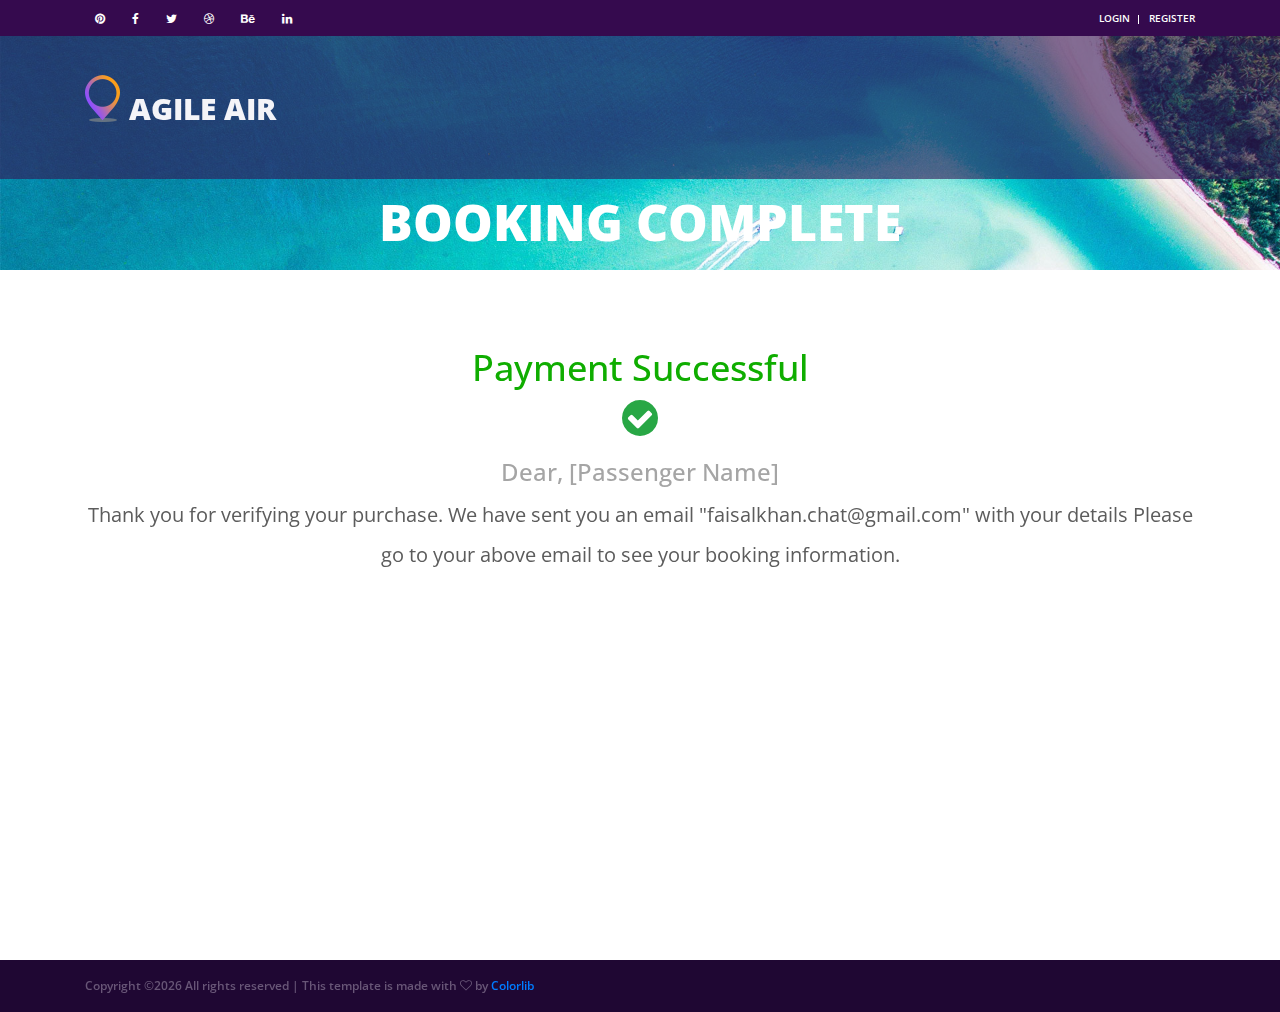
<file: src/main/webapp/success.html>
<!DOCTYPE html>
<html lang="en">
<head>
    <title>Agile Air</title>
    <meta charset="utf-8">
    <meta http-equiv="X-UA-Compatible" content="IE=edge">
    <meta name="description" content="Agile Air Project">
    <meta name="viewport" content="width=device-width, initial-scale=1">
    <link rel="stylesheet" type="text/css" href="static/styles/bootstrap4/bootstrap.min.css">
    <link href="static/plugins/font-awesome-4.7.0/css/font-awesome.min.css" rel="stylesheet" type="text/css">
    <link rel="stylesheet" type="text/css" href="static/styles/elements_styles.css">
    <link rel="stylesheet" type="text/css" href="static/styles/elements_responsive.css">
</head>

<body>

<div class="super_container">

    <!-- Header -->

    <header class="header">

        <!-- Top Bar -->

        <div class="top_bar">
            <div class="container">
                <div class="row">
                    <div class="col d-flex flex-row">
                        <div class="social">
                            <ul class="social_list">
                                <li class="social_list_item"><a href="#"><i class="fa fa-pinterest"
                                                                            aria-hidden="true"></i></a></li>
                                <li class="social_list_item"><a href="#"><i class="fa fa-facebook"
                                                                            aria-hidden="true"></i></a></li>
                                <li class="social_list_item"><a href="#"><i class="fa fa-twitter"
                                                                            aria-hidden="true"></i></a></li>
                                <li class="social_list_item"><a href="#"><i class="fa fa-dribbble"
                                                                            aria-hidden="true"></i></a></li>
                                <li class="social_list_item"><a href="#"><i class="fa fa-behance"
                                                                            aria-hidden="true"></i></a></li>
                                <li class="social_list_item"><a href="#"><i class="fa fa-linkedin"
                                                                            aria-hidden="true"></i></a></li>
                            </ul>
                        </div>
                        <div class="user_box ml-auto">
                            <div class="user_box_login user_box_link nav_slider_link"><a href="#">login</a></div>
                            <div class="user_box_register user_box_link nav_slider_link"><a href="#">register</a></div>
                        </div>
                    </div>
                </div>
            </div>
        </div>

        <!-- Main Navigation -->

        <nav class="main_nav">
            <div class="container">
                <div class="row">
                    <div class="col main_nav_col d-flex flex-row align-items-center justify-content-start">
                        <div class="logo_container">
                            <div class="logo"><a href="#"><img src="static/images/logo.png" alt="">Agile Air</a></div>
                        </div>

                        <div class="hamburger">
                            <i class="fa fa-bars trans_200"></i>
                        </div>
                    </div>
                </div>
            </div>
        </nav>

    </header>

    <!-- Home -->

    <div class="home">
        <div class="home_background parallax-window" data-parallax="scroll"
             data-image-src="static/images/elements_background.jpg"></div>
        <div class="home_content">
            <div class="home_title">Booking Complete</div>
        </div>
    </div>
    <!-- Body -->

    <div class="body">
        <div class="container">
            <div class="text-center">
                <p>&nbsp;</p>
                <br><br>
                <h2 style="color:#0fad00">Payment Successful</h2>
                <p class="text-success"><i class="fa fa-check-circle fa-3x"></i></p>
                <h3>Dear, [Passenger Name]</h3>
                <p style="font-size:20px;color:#5C5C5C;">Thank you for verifying your purchase. We have sent you an
                    email "faisalkhan.chat@gmail.com" with your details
                    Please go to your above email to see your booking information.</p>
                <br><br>

            </div>
        </div>
    </div>
    <!-- Copyright -->

    <div class="copyright">
        <div class="container">
            <div class="row">
                <div class="col-lg-9 order-lg-1 order-2  ">
                    <div class="copyright_content d-flex flex-row align-items-center">
                        <div><!-- Link back to Colorlib can't be removed. Template is licensed under CC BY 3.0. -->
                            Copyright &copy;<script>document.write(new Date().getFullYear());</script>
                            All rights reserved | This template is made with <i class="fa fa-heart-o"
                                                                                aria-hidden="true"></i> by <a
                                    href="https://colorlib.com" target="_blank">Colorlib</a>
                            <!-- Link back to Colorlib can't be removed. Template is licensed under CC BY 3.0. --></div>
                    </div>
                </div>
            </div>
        </div>
    </div>

</div>

<script src="static/js/jquery-3.2.1.min.js"></script>
<script src="static/styles/bootstrap4/popper.js"></script>
<script src="static/styles/bootstrap4/bootstrap.min.js"></script>
<script src="static/plugins/greensock/TweenMax.min.js"></script>
<script src="static/plugins/greensock/TimelineMax.min.js"></script>
<script src="static/plugins/scrollmagic/ScrollMagic.min.js"></script>
<script src="static/plugins/greensock/animation.gsap.min.js"></script>
<script src="static/plugins/greensock/ScrollToPlugin.min.js"></script>
<script src="static/plugins/progressbar/progressbar.min.js"></script>
<script src="static/plugins/jquery-circle-progress-1.2.2/circle-progress.js"></script>
<script src="static/plugins/parallax-js-master/parallax.min.js"></script>
<script src="static/js/elements_custom.js"></script>

</body>

</html>
</file>
<file: src/main/webapp/static/styles/main_styles.css>
@charset "utf-8";
/* CSS Document */

/******************************

[Table of Contents]

1. Fonts
2. Body and some general stuff
3. Header
	3.1 Top Bar
	3.2 Logo
	3.3 Main Nav
	3.4 Menu
4. Home
	4.1 Home Slider
	4.2 Home Slider Nav
	4.3 Home Slider Dots
5. Search
6. Section Title
7. Intro
8. CTA
	8.1 CTA Slider
9. Offers
10. Testimonials
	10.1 Testimonials Slider
11. Trending
12. Contact
13. Footer
	13.1 Footer - About
	13.2 Footer - Blog
	13.3 Footer - Tags
	13.4 Footer - Contact Info
14. Copyright


******************************/

/***********
1. Fonts
***********/

@import url('https://fonts.googleapis.com/css?family=Open+Sans:300,400,600,700,800');
@font-face
{
	font-family: 'Beyond';
	src: url('../fonts/beyond_the_mountains.otf')  format('truetype'),
		 url('../fonts/beyond_the_mountains.ttf')  format('opentype');
}

/*********************************
2. Body and some general stuff
*********************************/

*
{
	margin: 0;
	padding: 0;
	-webkit-font-smoothing: antialiased;
	-webkit-text-shadow: rgba(0,0,0,.01) 0 0 1px;
	text-shadow: rgba(0,0,0,.01) 0 0 1px;
}
body
{
	font-family: 'Open Sans', sans-serif;
	font-size: 14px;
	font-weight: 400;
	background: #FFFFFF;
	color: #a5a5a5;
}
div
{
	display: block;
	position: relative;
	-webkit-box-sizing: border-box;
    -moz-box-sizing: border-box;
    box-sizing: border-box;
}
ul
{
	list-style: none;
	margin-bottom: 0px;
}
p
{
	font-family: 'Open Sans', sans-serif;
	font-size: 14px;
	line-height: 2;
	font-weight: 400;
	color: #929191;
	-webkit-font-smoothing: antialiased;
	-webkit-text-shadow: rgba(0,0,0,.01) 0 0 1px;
	text-shadow: rgba(0,0,0,.01) 0 0 1px;
}
p a
{
	display: inline;
	position: relative;
	color: inherit;
	border-bottom: solid 1px #ffa07f;
	-webkit-transition: all 200ms ease;
	-moz-transition: all 200ms ease;
	-ms-transition: all 200ms ease;
	-o-transition: all 200ms ease;
	transition: all 200ms ease;
}
a, a:hover, a:visited, a:active, a:link
{
	text-decoration: none;
	-webkit-font-smoothing: antialiased;
	-webkit-text-shadow: rgba(0,0,0,.01) 0 0 1px;
	text-shadow: rgba(0,0,0,.01) 0 0 1px;
}
p a:active
{
	position: relative;
	color: #FF6347;
}
p a:hover
{
	color: #FFFFFF;
	background: #ffa07f;
}
p a:hover::after
{
	opacity: 0.2;
}
::selection
{
	
}
p::selection
{
	
}
h1{font-size: 48px;}
h2{font-size: 36px;}
h3{font-size: 24px;}
h4{font-size: 18px;}
h5{font-size: 14px;}
h1, h2, h3, h4, h5, h6
{
	font-family: 'Open Sans', sans-serif;
	-webkit-font-smoothing: antialiased;
	-webkit-text-shadow: rgba(0,0,0,.01) 0 0 1px;
	text-shadow: rgba(0,0,0,.01) 0 0 1px;
}
h1::selection, 
h2::selection, 
h3::selection, 
h4::selection, 
h5::selection, 
h6::selection
{
	
}
.form-control
{
	color: #db5246;
}
section
{
	display: block;
	position: relative;
	box-sizing: border-box;
}
.clear
{
	clear: both;
}
.clearfix::before, .clearfix::after
{
	content: "";
	display: table;
}
.clearfix::after
{
	clear: both;
}
.clearfix
{
	zoom: 1;
}
.float_left
{
	float: left;
}
.float_right
{
	float: right;
}
.trans_200
{
	-webkit-transition: all 200ms ease;
	-moz-transition: all 200ms ease;
	-ms-transition: all 200ms ease;
	-o-transition: all 200ms ease;
	transition: all 200ms ease;
}
.trans_300
{
	-webkit-transition: all 300ms ease;
	-moz-transition: all 300ms ease;
	-ms-transition: all 300ms ease;
	-o-transition: all 300ms ease;
	transition: all 300ms ease;
}
.trans_400
{
	-webkit-transition: all 400ms ease;
	-moz-transition: all 400ms ease;
	-ms-transition: all 400ms ease;
	-o-transition: all 400ms ease;
	transition: all 400ms ease;
}
.trans_500
{
	-webkit-transition: all 500ms ease;
	-moz-transition: all 500ms ease;
	-ms-transition: all 500ms ease;
	-o-transition: all 500ms ease;
	transition: all 500ms ease;
}
.fill_height
{
	height: 100%;
}
.super_container
{
	width: 100%;
	overflow: hidden;
}
.prlx_parent
{
	overflow: hidden;
}
.prlx
{
	height: 130% !important;
}
.nopadding
{
	padding: 0px !important;
}
.button
{
	display: inline-block;
	height: 53px;
	border-radius: 27px;
	overflow: hidden;
}
.button_bcg
{
	position: absolute;
	top: 0;
	left: 0;
	width: 200%;
	height: 100%;
	background: linear-gradient(to right, #fa9e1b, #8d4fff, #fa9e1b);
	z-index: -1;
	-webkit-transition: all 400ms ease;
	-moz-transition: all 400ms ease;
	-ms-transition: all 400ms ease;
	-o-transition: all 400ms ease;
	transition: all 400ms ease;
}
.button:hover .button_bcg
{
	left: -100%;
}
.button a
{
	display: block;
	font-size: 13px;
	font-weight: 700;
	color: #fff;
	text-transform: uppercase;
	line-height: 53px;
	padding-left: 46px;
	padding-right: 46px;
	white-space: nowrap;
	z-index: 2;
}
.button span
{
	display: inline-block;
	vertical-align: middle;
	width: 5.75px;
	height: 5.63px;
	background: #FFFFFF;
	border-radius: 50%;
	margin-right: 2px;
}
.button span:first-child
{
	margin-left: 10px;
}
.button span:nth-child(2)
{
	opacity: 0.6;
}
.button span:last-child
{
	opacity: 0.4;
	margin-right: 0px;
}

/*********************************
3. Header
*********************************/

.header
{
	position: fixed;
	width: 100%;
	background: rgba(54, 19, 84, 0.6);
	z-index: 12;
}
.header.scrolled
{
	background: rgba(54, 19, 84, 0.85);
}

/*********************************
3.1 Top Bar
*********************************/

.top_bar
{
	width: 100%;
	height: 36px;
	background: #350a4e;
	-webkit-transition: all 400ms ease;
	-moz-transition: all 400ms ease;
	-ms-transition: all 400ms ease;
	-o-transition: all 400ms ease;
	transition: all 400ms ease;
}
.header.scrolled .top_bar
{
	visibility: hidden;
	opacity: 0;
	height: 0px;
}
.phone
{
	display: inline-block;
	margin-right: 36px;
	line-height: 36px;
	font-size: 10px;
	font-weight: 600;
	color: #FFFFFF;
}
.social_list_item
{
	position: relative;
	display: inline-block;
	margin-right: 3px;
}
.social_list_item:last-child
{
	margin-right: 0px;
}
.social_list_item a
{
	display: block;
	width: 100%;
	padding-left: 10px;
	padding-right: 10px;
	line-height: 36px;
}
.social_list_item:hover a i
{
	color: #fa9e1c;
}
.social_list_item a i
{
	font-size: 12px;
	color: #FFFFFF;
	-webkit-transition: all 200ms ease;
	-moz-transition: all 200ms ease;
	-ms-transition: all 200ms ease;
	-o-transition: all 200ms ease;
	transition: all 200ms ease;
}
.social_list_item a:hover
{
	color: #FFFFFF;
}
.user_box_link
{
	display: inline-block;
}
.user_box_link a
{
	display: block;
	font-size: 10px;
	line-height: 36px;
	font-weight: 600;
	color: #FFFFFF;
	text-transform: uppercase;
}
.user_box_link a:hover
{
	color: #fa9e1c;
}
.user_box_login
{
	margin-right: 15px;
}
.user_box_login::after
{
	display: block;
	position: absolute;
	top: 15px;
	right: -9px;
	background: #FFFFFF;
	width: 1px;
	height: 9px;
	content: '';
}
.main_nav_col
{
	height: 143px;
	-webkit-transition: all 400ms ease;
	-moz-transition: all 400ms ease;
	-ms-transition: all 400ms ease;
	-o-transition: all 400ms ease;
	transition: all 400ms ease;
}
.header.scrolled .main_nav_col
{
	height: 100px;
}

/*********************************
3.2 Logo
*********************************/

.logo_container
{
	-webkit-transform: translateY(-6px);
	-moz-transform: translateY(-6px);
	-ms-transform: translateY(-6px);
	-o-transform: translateY(-6px);
	transform: translateY(-6px);
}
.header.scrolled .logo_container
{
	-webkit-transform: none;
	-moz-transform: none;
	-ms-transform: none;
	-o-transform: none;
	transform: none;
}
.logo a
{
	font-family: 'Open Sans', sans-serif;
	font-size: 30px;
	color: #f4f4f8;
	font-weight: 800;
	text-transform: uppercase;
}
.logo a img
{
	display: inline-block;
	vertical-align: baseline;
	margin-right: 9px;
	-webkit-transform: translateY(2px);
	-moz-transform: translateY(2px);
	-ms-transform: translateY(2px);
	-o-transform: translateY(2px);
	transform: translateY(2px);
}

/*********************************
3.3 Main Nav
*********************************/

.main_nav_container
{
	margin-right: 221px;
}
.main_nav_item
{
	position: relative;
	display: inline-block;
	margin-right: 40px;
}
.main_nav_item:last-child
{
	margin-right: 0px;
}
.main_nav_item a
{
	font-family: 'Open Sans', sans-serif;
	font-size: 13px;
	font-weight: 600;
	color: #FFFFFF;
	text-transform: uppercase;
	padding-bottom: 10px;
	padding-top: 10px;
}
.main_nav_item::after
{
	display: block;
	position: absolute;
	left: -1px;
	bottom: -11px;
	width: calc(100% + 2px);
	height: 2px;
	background: linear-gradient(to right, #fa9e1b, #8d4fff);
	content: '';
	opacity: 0;
	-webkit-transition: all 200ms ease;
	-moz-transition: all 200ms ease;
	-ms-transition: all 200ms ease;
	-o-transition: all 200ms ease;
	transition: all 200ms ease;
}
.main_nav_item:hover::after
{
	opacity: 1;
}
.content_search
{
	-webkit-transform: translateY(-1px);
	-moz-transform: translateY(-1px);
	-ms-transform: translateY(-1px);
	-o-transform: translateY(-1px);
	transform: translateY(-1px);
	cursor: pointer;
}
.header.scrolled .content_search
{
	-webkit-transform: none;
	-moz-transform: none;
	-ms-transform: none;
	-o-transform: none;
	transform: none;
}
.mag_glass
{
	-webkit-transition: all 200ms ease;
	-moz-transition: all 200ms ease;
	-ms-transition: all 200ms ease;
	-o-transition: all 200ms ease;
	transition: all 200ms ease;
}
.content_search img
{
	width: 17px;
	height: 17px;
}
.content_search:hover .mag_glass
{
	fill: #fa9e1c;
}
.search_form
{
	position: absolute;
	right: 15px;
	top: 120px;
	width: 237px;
	height: 40px;
	visibility: hidden;
	opacity: 0;
}
.search_form.active
{
	top: 105px;
	visibility: visible;
	opacity: 1;
}
.search_content_input
{
	width: 100%;
	height: 100%;
	background: #FFFFFF;
	color: #1b0b32;
	padding-left: 20px;
	outline: none !important;
	border: none !important;
	box-shadow: 0px 8px 20px rgba(0,0,0,0.15);
}
.bez_1
{
	-webkit-transition: all 0.3s cubic-bezier(0.7, 0, 0.3, 1);
	-moz-transition: all 0.3s cubic-bezier(0.7, 0, 0.3, 1);
	-ms-transition: all 0.3s cubic-bezier(0.7, 0, 0.3, 1);
	-o-transition: all 0.3s cubic-bezier(0.7, 0, 0.3, 1);
	transition: all 0.3s cubic-bezier(0.7, 0, 0.3, 1);
}

/*********************************
3.4 Menu
*********************************/

.hamburger
{
	display: none;
	-webkit-transform: translateY(-3px);
	-moz-transform: translateY(-3px);
	-ms-transform: translateY(-3px);
	-o-transform: translateY(-3px);
	transform: translateY(-3px);
	cursor: pointer;
	margin-left: 20px;
}
.header.scrolled .hamburger
{
	-webkit-transform: none;
	-moz-transform: none;
	-ms-transform: none;
	-o-transform: none;
	transform: none;
}
.hamburger i
{
	font-size: 24px;
	color: #FFFFFF;
}
.hamburger:hover i
{
	color: #fa9e1c;
}
.menu
{
	position: fixed;
	width: 100vw;
	height: 100vh;
	background: linear-gradient(to right, #fa9e1b, #8d4fff);
	z-index: 100;
	opacity: 0;
	visibility: hidden;
}
.menu.active
{
	opacity: 0.95;
	visibility: visible;
}
.menu_content
{
	width: 100%;
	height: 100%;
}
.menu_item
{
	position: relative;
	margin-bottom: 3px;
}
.menu_item:last-child
{
	margin-bottom: 0px;
}
.menu_logo
{
	margin-bottom: 28px;
}
.menu_logo a img
{
	width: 40px !important;
}
.menu_item a
{
	display: inline-block;
	position: relative;
	font-family: 'Beyond';
	font-size: 36px;
	color: #FFFFFF;
	font-weight: 400;
}
.menu_item a::after
{
	display: block;
	position: absolute;
	top: 60%;
	left: 0;
	width: 0;
	height: 4px;
	background: #FFFFFF;
	letter-spacing: 2px;
	content: '';
	z-index: 10;
	pointer-events: none;
	-webkit-transition: all 200ms ease;
	-moz-transition: all 200ms ease;
	-ms-transition: all 200ms ease;
	-o-transition: all 200ms ease;
	transition: all 400ms ease;
}
.menu_item:hover a::after
{
	width: 100%;
}
.menu_close_container
{
	position: absolute;
	top: 94px;
	right: 122px;
	width: 21px;
	height: 21px;
	cursor: pointer;
	-webkit-transform: rotate(45deg);
	-moz-transform: rotate(45deg);
	-ms-transform: rotate(45deg);
	-o-transform: rotate(45deg);
	transform: rotate(45deg);
}
.menu_close
{
	top: 9px;
	width: 21px;
	height: 3px;
	background: #FFFFFF;
	-webkit-transition: all 200ms ease;
	-moz-transition: all 200ms ease;
	-ms-transition: all 200ms ease;
	-o-transition: all 200ms ease;
	transition: all 200ms ease;
}
.menu_close::after
{
	display: block;
	position: absolute;
	top: -9px;
	left: 9px;
	content: '';
	width: 3px;
	height: 21px;
	background: #FFFFFF;
	-webkit-transition: all 200ms ease;
	-moz-transition: all 200ms ease;
	-ms-transition: all 200ms ease;
	-o-transition: all 200ms ease;
	transition: all 200ms ease;
}
.menu_close_container:hover .menu_close,
.menu_close_container:hover .menu_close::after
{
	background: #fa9e1c;
}

/*********************************
4. Home
*********************************/

.home
{
	width: 100%;
	height: 100vh;
}


/*********************************
4.1 Home Slider
*********************************/

.home_slider_container
{
	position: absolute;
	top: 0;
	left: 0;
	width: 100%;
	height: 100%;
	z-index: 10;
	background: #31124b;
}
.home_slider
{
	width: 100%;
	height: 100%;
}
.home_slider_item
{
	width: 100%;
	height: 100%;
}
.home_slider_background
{
	position: absolute;
	top: 0;
	left: 0;
	width: 100%;
	height: 100%;
	background-repeat: no-repeat;
	background-size: cover;
	background-position: center center;
	opacity:0.5;
}
.home_slider_content
{
	position: absolute;
	top: 50%;
	left: 50%;
	-webkit-transform: translate(-50%, -50%);
	-moz-transform: translate(-50%, -50%);
	-ms-transform: translate(-50%, -50%);
	-o-transform: translate(-50%, -50%);
	transform: translate(-50%, -50%);
	z-index: 11;
}
.home_slider_content h1
{
	margin-bottom: 0px;
}
.home_slider_content h1:first-child
{
	font-size: 112px;
	font-weight: 900;
	color: #FFFFFF;
	text-transform: uppercase;
}
.home_slider_content h1:nth-child(2)
{
	font-family: 'Beyond';
	font-size: 100px;
	color: #FFFFFF;
	margin-top: -34px;
}
.home_slider_button
{
	margin-top: 70px;
}
.flipInX
{
	animation-delay: 600ms;
}

/*********************************
4.2 Home Slider Nav
*********************************/

.home_slider_nav
{
	position: absolute;
	top: 50%;
	-webkit-transform: translateY(-50%);
	-moz-transform: translateY(-50%);
	-ms-transform: translateY(-50%);
	-o-transform: translateY(-50%);
	transform: translateY(-50%);
	z-index: 11;
	cursor: pointer;
}
.home_slider_prev
{
	left: 50px;
}
.home_slider_next
{
	right: 50px;
}
.home_slider_prev:hover .nav_path,
.home_slider_prev:hover .nav_arrow
{
	fill: url(#home_grad_prev);
}
.home_slider_next:hover .nav_arrow,
.home_slider_next:hover .nav_path
{
	fill: url(#home_grad_next);
}

/*********************************
4.3 Home Slider Dots
*********************************/

.home_slider_dots
{
	position: absolute;
	right: 50px;
	bottom: 45px;
	z-index: 10;
}
.home_slider_custom_dots
{

}
.home_slider_custom_dot
{
	display: inline-block;
	position: relative;
	height: 35px;
	line-height: 35px;
	color: #FFFFFF;
	cursor: pointer;
	font-size: 13px;
	font-weight: 600;
	-webkit-transition: all 200ms ease;
	-moz-transition: all 200ms ease;
	-ms-transition: all 200ms ease;
	-o-transition: all 200ms ease;
	transition: all 200ms ease;
}
.home_slider_custom_dot:hover
{
	color: #fa9e1c;
}
.home_slider_custom_dot:hover.active div
{
	border-color: #fa9e1c;
}
.home_slider_custom_dot.active
{
	padding-left: 13px;
	padding-right: 9px;
	margin-right: 3px;
}
.home_slider_custom_dot div
{
	position: absolute;
	top: 0;
	left: 0;
	width: 100%;
	height: 100%;
	border: solid 2px transparent;
	border-radius: 18px;
	-webkit-transition: all 200ms ease;
	-moz-transition: all 200ms ease;
	-ms-transition: all 200ms ease;
	-o-transition: all 200ms ease;
	transition: all 200ms ease;
}
.home_slider_custom_dot.active div
{
	border: solid 2px #FFFFFF;
}

/*********************************
5. Search
*********************************/

.search
{
	width: 100%;
	height: 192px;
	background: linear-gradient(to right, #fa9e1b, #8d4fff);
	z-index: 10;
}
.search_tabs_container
{
	position: absolute;
	bottom: 100%;
	left: 15px;
	width: calc(100% - 30px);
}
.search_tabs
{
	height: 94px;
}
.search_tab
{
	font-size: 14px;
	font-weight: 700;
	color: #2d2c2c;
	text-transform: uppercase;
	text-align: center;
	height: 100%;
	flex-grow: 1;
	background: #FFFFFF;
	cursor: pointer;
	-webkit-transition: all 200ms ease;
	-moz-transition: all 200ms ease;
	-ms-transition: all 200ms ease;
	-o-transition: all 200ms ease;
	transition: all 200ms ease;
}
.search_tab img
{
	margin-right: 10px;
	-webkit-transition: all 200ms ease;
	-moz-transition: all 200ms ease;
	-ms-transition: all 200ms ease;
	-o-transition: all 200ms ease;
	transition: all 200ms ease;
}
.search_tab:first-child
{
	border-top-left-radius: 94px;
	padding-left: 7px;
}
.search_tab:last-child
{
	border-top-right-radius: 94px;
	padding-right: 7px;
}
.search_tab.active
{
	background: #fa9e1b;
	color: #FFFFFF;
}
.search_tab.active img
{
	-webkit-filter: brightness(200%) grayscale(100%);
	-moz-filter: brightness(200%) grayscale(100%);
	-ms-filter: brightness(200%) grayscale(100%);
	-o-filter: brightness(200%) grayscale(100%);
  	filter: brightness(200%) grayscale(100%);
}
.search_tab:hover
{
	background: #fa9e1b;
	color: #FFFFFF;
}
.search_tab:hover img
{
	-webkit-filter: brightness(200%) grayscale(100%);
	-moz-filter: brightness(200%) grayscale(100%);
	-ms-filter: brightness(200%) grayscale(100%);
	-o-filter: brightness(200%) grayscale(100%);
  	filter: brightness(200%) grayscale(100%);
}
.search_panel
{
	display: none !important;
	width: 100%;
	height: 100%;
	-webkit-animation: fadeEffect 1s;
    animation: fadeEffect 1s;
}
.search_panel.active
{
	display: flex!important;
}
/* Fade in tabs */
@-webkit-keyframes fadeEffect {
    from {opacity: 0;}
    to {opacity: 1;}
}

@keyframes fadeEffect {
    from {opacity: 0;}
    to {opacity: 1;}
}
.search_panel_content
{
	width: 100%;
	height: 100%;
}
.search_input
{
	width: 100%;
	height: 46px;
	border: none;
	outline: none;
	padding-left: 15px;
	padding-right: 15px;
	font-size: 13px;
	font-weight: 600;
	color: #929191;
}
.search_item:first-child
{
	width: 30.453%;
}
.search_item:nth-child(2)
{
	width: 13.961%;
}
.search_item:nth-child(3)
{
	width: 13.961%;
}
.search_item:nth-child(4)
{
	width: 9.947%;
}
.search_item:nth-child(5)
{
	width: 9.947%;
}
.search_item div
{
	font-size: 13px;
	font-weight: 700;
	color: #FFFFFF;
	text-transform: uppercase;
	margin-bottom: 14px;
}
.dropdown_item_select
{
	-webkit-appearance:none;
    -moz-appearance:none;
    -ms-appearance:none;
    -o-appearance:none;
    appearance:none;
	-webkit-box-shadow: 0px 0px 0px rgba(0, 0, 0, 0);
	-webkit-user-select: none;
	background-image: url(../images/dropdown.png);
	background-position: center right;
	background-repeat: no-repeat;
	border: solid 1px #FFFFFF;
	margin: 0;
	overflow: hidden;
	text-overflow: ellipsis;
	white-space: nowrap;
	cursor: pointer;
}
.dropdown_item_select::-ms-expand
{
    display: none;
}
.dropdown_item_select:hover
{
	border: solid 1px #fa9e1c;
}
.dropdown_item_select:focus
{
	outline-color: #fa9e1c;
}
.search_button
{
	font-size: 13px;
	font-weight: 700;
	color: #fff;
	text-transform: uppercase;
	line-height: 53px;
	padding-left: 46px;
	padding-right: 46px;
	background: #31124b;
	-webkit-transform: translateY(15px);
	-moz-transform: translateY(15px);
	-ms-transform: translateY(15px);
	-o-transform: translateY(15px);
	transform: translateY(15px);
	border: none;
	outline: none;
	cursor: pointer;
}
.search_button:hover
{
	opacity: 0.8;
}

/*********************************
6. Section Title
*********************************/

.section_title
{
	font-size: 30px;
	font-weight: 700;
	color: #2d2c2c;
	margin-top: -8px;
	text-transform: uppercase;
}

/*********************************
7. Intro
*********************************/

.intro
{
	width: 100%;
	padding-top: 100px;
	padding-bottom: 105px;
}
.intro_title
{
	font-weight: 700;
	color: #2d2c2c;
	margin-top: -14px;
}
.intro_text
{
	margin-top: 21px;
}
.intro_text p
{
	font-size: 24px;
	font-style: italic;
	color: #929191;
	line-height: 1.336;
	margin-bottom: 0px;
}
.intro_items
{
	margin-top: 69px;
}
.intro_item
{
	width: 100%;
	height: 425px;
}
.intro_item_overlay
{
	position: absolute;
	top: 0;
	left: 0;
	width: 100%;
	height: 100%;
	z-index: 2;
	background: rgba(49, 18, 75, 0.55);
}
.intro_item_background
{
	position: absolute;
	top: 0;
	left: 0;
	width: 100%;
	height: 100%;
	background-repeat: no-repeat;
	background-size: cover;
	background-position: center center;
	z-index: 1;
}
.intro_item_content
{
	width: 100%;
	height: 100%;
	z-index: 3;
}
.intro_date
{
	position: absolute;
	top: 35px;
	left: 50%;
	-webkit-transform: translateX(-50%);
	-moz-transform: translateX(-50%);
	-ms-transform: translateX(-50%);
	-o-transform: translateX(-50%);
	transform: translateX(-50%);
	width: auto;
	padding-left: 39px;
	padding-right: 39px;
	white-space: nowrap;
	font-size: 13px;
	font-weight: 400;
	color: #FFFFFF;
	line-height: 27px;
	background: #fa9e1c;
	border-radius: 14px;
}
.intro_button
{
	position: absolute;
	bottom: 51px;
	left: 50%;
	-webkit-transform: translateX(-50%);
	-moz-transform: translateX(-50%);
	-ms-transform: translateX(-50%);
	-o-transform: translateX(-50%);
	transform: translateX(-50%);
}
.intro_center
{

}
.intro_center h1
{
	font-size: 59px;
	font-weight: 700;
	color: #FFFFFF;
	letter-spacing: -0.05em;
}
.intro_price
{
	font-size: 14px;
	font-weight: 400;
	color: #FFFFFF;
	margin-top: -4px;
}
.rating
{
	margin-top: 10px;
}
.rating i
{
	font-size: 19px;
	margin-right: 4px;
}
.rating i:last-child
{
	margin-right: 0px;
}
.rating_1 i:first-child{color: #ffeb8d;}
.rating_2 i:first-child{color: #ffeb8d;}
.rating_2 i:nth-child(2){color: #fed46b;}
.rating_3 i:first-child{color: #ffeb8d;}
.rating_3 i:nth-child(2){color: #fed46b;}
.rating_3 i:nth-child(3){color: #fbb53d;}
.rating_4 i:first-child{color: #ffeb8d;}
.rating_4 i:nth-child(2){color: #fed46b;}
.rating_4 i:nth-child(3){color: #fbb53d;}
.rating_4 i:nth-child(4){color: #fa9e1b;}
.rating_5 i:first-child{color: #ffeb8d;}
.rating_5 i:nth-child(2){color: #fed46b;}
.rating_5 i:nth-child(3){color: #fbb53d;}
.rating_5 i:nth-child(4){color: #fa9e1b;}
.rating_5 i:nth-child(5){color: #ef910a;}

/*********************************
8. CTA
*********************************/

.cta
{
	padding-top: 125px;
	padding-bottom: 116px;
	background: linear-gradient(to right, #fa9e1b, #8d4fff);
}
.cta_background
{
	position: absolute;
	top: 0;
	left: 0;
	width: 100%;
	height: 100%;
	background-repeat: no-repeat;
	background-size: cover;
	background-position: center center;
	opacity: 0.27;
}

/*********************************
8.1 CTA Slider
*********************************/

.cta_slider_container
{

}
.cta_item
{
	padding-top: 75px;
	padding-bottom: 61px;
	padding-left: 90px;
	padding-right: 90px;
	background: #FFFFFF;
}
.cta_title
{
	font-size: 30px;
	font-weight: 700;
	color: #2d2c2c;
	text-transform: uppercase;
}
.cta_text
{
	font-weight: 600;
	line-height: 2.29;
	margin-top: 14px;
	margin-bottom: 0px;
}
.cta_button
{
	margin-top: 38px;
}
.rating_r i::before
{
	font-family: 'FontAwesome';
	content: "\f006";
	font-style: normal;
	font-size: 19px;
	margin-right: 4px;
}
.rating_r_1 i:first-child::before{color: #ffeb8d; content: "\f005";}
.rating_r_2 i:first-child::before{color: #ffeb8d; content: "\f005";}
.rating_r_2 i:nth-child(2)::before{color: #fed46b; content: "\f005";}
.rating_r_3 i:first-child::before{color: #ffeb8d; content: "\f005";}
.rating_r_3 i:nth-child(2)::before{color: #fed46b; content: "\f005";}
.rating_r_3 i:nth-child(3)::before{color: #fbb53d; content: "\f005";}
.rating_r_4 i:first-child::before{color: #ffeb8d; content: "\f005";}
.rating_r_4 i:nth-child(2)::before{color: #fed46b; content: "\f005";}
.rating_r_4 i:nth-child(3)::before{color: #fbb53d; content: "\f005";}
.rating_r_4 i:nth-child(4)::before{color: #fa9e1b; content: "\f005";}
.rating_r_5 i:first-child::before{color: #ffeb8d; content: "\f005";}
.rating_r_5 i:nth-child(2)::before{color: #fed46b; content: "\f005";}
.rating_r_5 i:nth-child(3)::before{color: #fbb53d; content: "\f005";}
.rating_r_5 i:nth-child(4)::before{color: #fa9e1b; content: "\f005";}
.rating_r_5 i:nth-child(5)::before{color: #ef910a; content: "\f005";}
.cta_slider_nav
{
	position: absolute;
	top: 50%;
	-webkit-transform: translateY(-50%);
	-moz-transform: translateY(-50%);
	-ms-transform: translateY(-50%);
	-o-transform: translateY(-50%);
	transform: translateY(-50%);
	z-index: 10;
	cursor: pointer;
}
.cta_slider_prev
{
	left: -75px;
}
.cta_slider_next
{
	right: -75px;
}
.cta_slider_prev:hover .nav_path,
.cta_slider_prev:hover .nav_arrow
{
	fill: url(#cta_grad_prev);
}
.cta_slider_next:hover .nav_path,
.cta_slider_next:hover .nav_arrow
{
	fill: url(#cta_grad_next);
}

/*********************************
9. Offers
*********************************/

.offers
{
	width: 100%;
	padding-top: 105px;
	padding-bottom: 43px;
	background: #f3f6f9;
}
.offers_items
{
	margin-top: 90px;
}
.offers_col
{
	margin-bottom: 83px;
}
.offers_item
{

}
.offers_image_container
{
	width: 100%;
	height: 100%;
}
.offers_image_background
{
	position: absolute;
	top: 0;
	left: 0;
	width: 100%;
	height: 100%;
	background-repeat: no-repeat;
	background-size: cover;
	background-position: center center;
}
.offer_name
{
	position: absolute;
	left: 0;
	bottom: 27px;
	width: 180px;
	height: 33px;
	background: #fa9e1b;
	overflow: hidden;
}
.offer_name a
{
	display: block;
	font-size: 16px;
	font-weight: 700;
	color: #FFFFFF;
	text-transform: uppercase;
	line-height: 35px;
	padding-left: 22px;
}
.offers_content
{
	
}
.offers_price
{
	display: inline-block;
	font-size: 36px;
	font-weight: 700;
	color: #eda84a;
	line-height: 25px;
}
.offers_price span
{
	font-size: 14px;
	font-weight: 400;
	color: #929191;
	margin-left: 12px;
}
.offers_rating
{

}
.offers_rating i::before
{
	font-size: 13px;
	margin-right: 2px;
}
.offers_text
{
	font-size: 14px;
	font-weight: 400;
	color: #929191;
	margin-top: 16px;
}
.offers_icons
{
	margin-top: 17px;
}
.offers_icons_item
{
	display: inline-block;
	margin-right: 15px;
}
.offers_icons_item:last-child
{
	margin-right: 0px;
}
.offers_link
{
	margin-top: 54px;
}
.offers_link a
{
	font-size: 12px;
	font-weight: 700;
	color: #2d2c2c;
	text-transform: uppercase;
	-webkit-transition: all 200ms ease;
	-moz-transition: all 200ms ease;
	-ms-transition: all 200ms ease;
	-o-transition: all 200ms ease;
	transition: all 200ms ease;
}
.offers_link a:hover
{
	color: #fa9e1b;
}

/*********************************
10. Testimonials
*********************************/

.testimonials
{
	width: 100%;
	padding-top: 105px;
	padding-bottom: 105px;
	background: #FFFFFF;
}
.test_border
{
	position: absolute;
	left: 0;
	bottom: 0;
	width: 100%;
	height: 2px;
	background: linear-gradient(to right, #fa9e1b, #8d4fff);
}

/*********************************
10.1 Testimonials Slider
*********************************/

.test_slider_container
{
	width: 100%;
	margin-top: 54px;
}
.test_item
{
	padding-top: 36px;
}
.test_icon
{
	position: absolute;
	top: 0px;
	left: 41px;
	width: 72px;
	height: 72px;
	background: #fa9e1b;
	border-radius: 50%;
	overflow: hidden;
}
.test_icon img
{
	position: relative;
	top: 50%;
	left: 50%;
	-webkit-transform: translate(-50%, -50%);
	-moz-transform: translate(-50%, -50%);
	-ms-transform: translate(-50%, -50%);
	-o-transform: translate(-50%, -50%);
	transform: translate(-50%, -50%);
	width: auto !important;
}
.test_content_container
{
	position: absolute;
	left: 0;
	bottom: 0;
	width: 100%;
	height: 44.1%;
	background: rgba(49, 18, 75, 0.8);
}
.test_content
{
	width: 100%;
	height: 100%;
	padding-left: 38px;
	padding-top: 44px;
	padding-right: 40px;
}
.test_item_info
{
	position: absolute;
	left: 41px;
	bottom: calc(100% - 18px);
	background: #FFFFFF;
	padding-left: 20px;
	padding-right: 21px;
	padding-top: 9px;
	padding-bottom: 10px;
	z-index: 10;
}
.test_name
{
	font-size: 14px;
	font-weight: 700;
	color: #2d2c2c;
	text-transform: uppercase;
}
.test_date
{
	font-size: 11px;
	margin-top: 2px;
	color: #2d2c2c;
	padding-left: 2px;
}
.test_quote_title
{
	font-size: 20px;
	font-weight: 500;
	color: #FFFFFF;
	padding-left: 3px;
}
.test_quote_text
{
	font-weight: 500;
	color: #FFFFFF;
	margin-top: 11px;
}
.test_slider_nav
{
	position: absolute;
	top: 50%;
	-webkit-transform: translateY(-50%);
	-moz-transform: translateY(-50%);
	-ms-transform: translateY(-50%);
	-o-transform: translateY(-50%);
	transform: translateY(-50%);
	z-index: 10;
	cursor: pointer;
}
.test_slider_nav .nav_path,
.test_slider_nav .nav_arrow
{
	fill: #c4ced2;
}
.test_slider_prev
{
	left: -75px;
}
.test_slider_next
{
	right: -75px;
}
.test_slider_prev:hover .nav_path,
.test_slider_prev:hover .nav_arrow
{
	fill: url(#test_grad_prev);
}
.test_slider_next:hover .nav_path,
.test_slider_next:hover .nav_arrow
{
	fill: url(#test_grad_next);
}

/*********************************
11. Trending
*********************************/

.trending
{
	width: 100%;
	padding-top: 105px;
	padding-bottom: 50px;
}
.trending_container
{
	margin-top: 90px;
}
.trending_item
{
	margin-bottom: 55px;
}
.trending_image
{
	width: 82px;
	height: 76px;
	float: left;
}
.trending_image img
{
	width: 100%;
}
.trending_content
{
	padding-left: 94px;
}
.trending_title
{
	margin-top: -5px;
}
.trending_title a
{
	font-size: 16px;
	font-weight: 700;
	color: #2d2c2c;
	text-transform: uppercase;
	-webkit-transition: all 200ms ease;
	-moz-transition: all 200ms ease;
	-ms-transition: all 200ms ease;
	-o-transition: all 200ms ease;
	transition: all 200ms ease;
}
.trending_title a:hover
{
	color: #fa9e1b;
}
.trending_price
{
	font-size: 14px;
	font-weight: 700;
	color: #fa9e1b;
	margin-top: 2px;
}
.trending_location
{
	font-size: 14px;
	font-weight: 400;
	color: #929191;
	text-transform: uppercase;
	margin-top: 5px;
}

/*********************************
12. Contact
*********************************/

.contact
{
	width: 100%;
	padding-bottom: 105px;
}
.contact_background
{
	position: absolute;
	bottom: -34px;
	left: 0;
	width: 100%;
	height: 104%;
	background-repeat: no-repeat;
	background-size: cover;
	background-position: center center;
}
.contact_title
{
	font-size: 30px;
	font-weight: 700;
	color: #FFFFFF;
	text-transform: uppercase;
}
.contact_form_container
{
	padding-top: 74px;
	padding-left: 48px;
	padding-right: 48px;
	padding-bottom: 88px;
	background: linear-gradient(to top right, #fa9e1b, #8d4fff);
}
.contact_form
{
	margin-top: 52px;
	font-size: 0px;
}
.input_field
{
	height: 48px;
	font-size: 12px;
	font-weight: 400;
	border: none;
	outline: none;
	background: transparent;
	color: #FFFFFF;
	border-bottom: solid 2px #e1e1e1;
}
.contact_form_name
{
	width: calc((100% - 30px) / 2);
	margin-right: 30px;
}
.contact_form_email
{
	width: calc((100% - 30px) / 2);
}
.contact_form_subject
{
	width: 100%;
	margin-top: 11px;
}
.contact_form_message
{
	height: 126px;
	width: 100%;
	border: none;
	outline: none;
	margin-top: 19px;
	background: transparent;
	font-size: 12px;
	font-weight: 400;
	color: #FFFFFF;
	border-bottom: solid 2px #e1e1e1;
	padding-top: 11px;
}
.form_submit_button
{
	font-size: 13px;
	font-weight: 700;
	color: #fff;
	text-transform: uppercase;
	line-height: 53px;
	padding-left: 29px;
	padding-right: 29px;
	background: #31124b;
	-webkit-transform: translateY(15px);
	-moz-transform: translateY(15px);
	-ms-transform: translateY(15px);
	-o-transform: translateY(15px);
	transform: translateY(15px);
	border: none;
	outline: none;
	margin-top: 37px;
	cursor: pointer;
}
.form_submit_button:hover
{
	opacity: 0.8;
}
.input_field::-webkit-input-placeholder,
.text_field::-webkit-input-placeholder
{
	font-size: 12px !important;
	font-weight: 400 !important;
	color: #FFFFFF !important;
}
.input_field:-moz-placeholder,
.text_field:-moz-placeholder
{
	font-size: 12px !important;
	font-weight: 400 !important;
	color: #FFFFFF !important;
}
.input_field::-moz-placeholder,
.text_field::-moz-placeholder
{
	font-size: 12px !important;
	font-weight: 400 !important;
	color: #FFFFFF !important;
} 
.input_field:-ms-input-placeholder,
.text_field:-ms-input-placeholder
{ 
	font-size: 12px !important;
	font-weight: 400 !important;
	color: #FFFFFF !important;
}
.input_field::input-placeholder,
.text_field::input-placeholder
{
	font-size: 12px !important;
	font-weight: 400 !important;
	color: #FFFFFF !important;
}

/*********************************
13. Footer
*********************************/

.footer
{
	width: 100%;
	padding-top: 113px;
	padding-bottom: 104px;
	background: #31124b;
}
.footer_title
{
	font-size: 15px;
	font-weight: 700;
	color: #FFFFFF;
	text-transform: uppercase;
}

/*********************************
13.1 Footer - About
*********************************/

.footer_about
{
	padding-top: 67px;
}
.footer_logo
{
	position: absolute;
	left: 0;
	top: -24px;
}
.footer_about_text
{
	font-size: 14px;
	font-weight: 600;
	color: #FFFFFF;
}
.footer_social_item
{
	display: inline-block;
	width: 31px;
	height: 31px;
	border: solid 1px #fa9e1b;
	border-radius: 50%;
	text-align: center;
	-webkit-transition: all 200ms ease;
	-moz-transition: all 200ms ease;
	-ms-transition: all 200ms ease;
	-o-transition: all 200ms ease;
	transition: all 200ms ease;
	margin-right: 9px;
}
.footer_social_item:last-child
{
	margin-right: 0px;
}
.footer_social_item a
{
	display: block;
	position: relative;
	width: 100%;
	height: 100%;
}
.footer_social_item a i
{
	display: block;
	position: relative;
	color: #FFFFFF;
	top: 50%;
	-webkit-transform: translateY(-50%);
	-moz-transform: translateY(-50%);
	-ms-transform: translateY(-50%);
	-o-transform: translateY(-50%);
	transform: translateY(-50%);
	font-size: 12px;
	-webkit-transition: all 200ms ease;
	-moz-transition: all 200ms ease;
	-ms-transition: all 200ms ease;
	-o-transition: all 200ms ease;
	transition: all 200ms ease;
}
.footer_social_item:hover
{
	background: #fa9e1b;
}
.footer_social_item:hover a i
{
	color: #31124b;
}

/*********************************
13.2 Footer - Blog
*********************************/

.footer_blog
{
	margin-top: 39px;
}
.footer_blog_item
{
	margin-bottom: 21px;
}
.footer_blog_item:last-child
{
	margin-bottom: 0px;
}
.footer_blog_image
{
	width: 60px;
	height: 60px;
	float: left;
}
.footer_blog_image img
{
	width: 100%;
}
.footer_blog_content
{
	padding-left: 81px;
}
.footer_blog_title
{
	margin-top: -4px;
	padding-left: 1px;
}
.footer_blog_title a
{
	font-size: 14px;
	font-weight: 400;
	color: #FFFFFF;
}
.footer_blog_title a:hover
{
	color: #fa9e1b;
}
.footer_blog_date
{
	font-size: 12px;
	font-weight: 400;
	color: #fa9e1b;
	margin-top: 7px;
}

/*********************************
13.3 Footer - Tags
*********************************/

.footer_tags
{
	margin-top: 40px;
}
.tag_item
{
	height: 35px;
	float: left;
	margin-right: 9px;
	margin-bottom: 9px;
	border: solid 1px #fa9e1b;
	-webkit-transition: all 200ms ease;
	-moz-transition: all 200ms ease;
	-ms-transition: all 200ms ease;
	-o-transition: all 200ms ease;
	transition: all 200ms ease;
}
.tag_item:hover
{
	background: #fa9e1b;
}
.tag_item a
{
	display: block;
	font-size: 12px;
	font-weight: 600;
	color: #FFFFFF;
	line-height: 33px;
	padding-left: 25px;
	padding-right: 25px;
}

/*********************************
13.4 Footer - Contact Info
*********************************/

.contact_info_list
{
	margin-top: 40px;
}
.contact_info_item
{
	margin-bottom: 22px;
}
.contact_info_icon
{
	width: 20px;
	height: 20px;
	margin-right: 10px;
}
.contact_info_icon img
{
	display: block;
	width: 100%;
}
.contact_info_text,
.contact_info_text a
{
	color: #FFFFFF;
	line-height: 2.14;
	margin-top: -4px;
}
.contact_info_item:hover .contact_info_text,
.contact_info_item:hover .contact_info_text a
{
	color: #fa9e1b;
}

/*********************************
14. Copyright
*********************************/

.copyright
{
	background: #1f0733;
}
.copyright_content
{
	height: 52px;
}
.copyright_content div
{
	font-size: 12px;
	font-weight: 600;
	color: #685677;
}
.footer_nav_container
{
	height: 52px;
}
.footer_nav
{
	
}
.footer_nav_list
{
	font-size: 0px;
}
.footer_nav_item
{
	display: inline-block;
	margin-right: 40px;
}
.footer_nav_item a
{
	font-size: 12px;
	font-weight: 600;
	color: #685677;
	text-transform: uppercase;
	line-height: 2;
	-webkit-transition: all 200ms ease;
	-moz-transition: all 200ms ease;
	-ms-transition: all 200ms ease;
	-o-transition: all 200ms ease;
	transition: all 200ms ease;
}
.footer_nav_item a:hover
{
	color: #FFFFFF;
}
</file>
<file: src/main/webapp/static/styles/responsive.css>
@charset "utf-8";
/* CSS Document */

/******************************

[Table of Contents]

1. 1600px
2. 1440px
3. 1280px
4. 1199px
5. 1024px
6. 991px
7. 959px
8. 880px
9. 768px
10. 767px
11. 539px
12. 479px
13. 400px

******************************/

/************
1. 1600px
************/

@media only screen and (max-width: 1600px)
{
	
}

/************
2. 1440px
************/

@media only screen and (max-width: 1440px)
{
	
}

/************
3. 1380px
************/

@media only screen and (max-width: 1380px)
{
	
}

/************
3. 1280px
************/

@media only screen and (max-width: 1280px)
{
	.cta_slider_prev
	{
		left: 15px;
	}
	.cta_slider_next
	{
		right: 15px;
	}
	.cta_slider_nav .nav_path,
	.cta_slider_nav .nav_arrow
	{
		fill: url(#grad);
	}
	.test_slider_prev
	{
		left: 15px;
	}
	.test_slider_next
	{
		right: 15px;
	}
}

/************
4. 1199px
************/

@media only screen and (max-width: 1199px)
{
	.main_nav_container
	{
		margin-right: 121px;
	}
	.home_slider_content h1:first-child
	{
		font-size: 92px;
	}
	.home_slider_content h1:nth-child(2)
	{
		font-size: 80px;
		margin-top: -24px;
	}
	.footer_blog_content
	{
		padding-left: 74px;
	}
}

/************
4. 1100px
************/

@media only screen and (max-width: 1100px)
{
	
}

/************
5. 1024px
************/

@media only screen and (max-width: 1024px)
{
	
}

/************
6. 991px
************/

@media only screen and (max-width: 991px)
{
	.main_nav_container
	{
		display: none;
	}
	.home_slider_content h1:first-child
	{
		font-size: 72px;
	}
	.home_slider_content h1:nth-child(2)
	{
		font-size: 60px;
		margin-top: -18px;
	}
	.home_slider_button
	{
		margin-top: 58px;
	}
	.hamburger
	{
		display: block;
	}
	.search
	{
		height: auto;
		padding-top: 100px;
		padding-bottom: 100px;
	}
	.search_tabs_container
	{
		position: relative;
		bottom: auto;
		left: auto;
		width: auto;
	}
	.search_tabs
	{
		height: auto;
	}
	.search_tab
	{
		height: 62px;
		width: 100%;
		padding-left: 15px;
	}
	.search_tab:first-child
	{
		border-top-left-radius: 0px;
		padding-left: 15px;
	}
	.search_tab:last-child
	{
		border-top-right-radius: 0px;
	}
	.search_panel
	{
		display: none !important;
		margin-top: 50px;
	}
	.search_panel.active
	{
		display: flex!important;
	}
	.search_item
	{
		width: 100% !important;
		margin-bottom: 23px;
	}
	.search_item:last-child
	{
		margin-bottom: 0px;
	}
	.search_button
	{
		margin-top: 9px;
	}
	.intro_col
	{
		margin-bottom: 60px;
	}
	.intro_col:last-child
	{
		margin-bottom: 0px;
	}
	.intro_item
	{
		height: 810px;
	}
	.cta_item
	{
		padding-left: 30px;
		padding-right: 30px;
	}
	.cta_slider_nav
	{
		display: none !important;
	}
	.offers_image_container
	{
		height: 708px;
	}
	.offers_content
	{
		margin-top: 40px;
	}
	.test_slider_nav
	{
		display: none !important;
	}
	.footer_column
	{
		margin-bottom: 60px;
	}
	.footer_column:last-child
	{
		margin-bottom: 0px;
	}
	.copyright
	{
		padding-top: 30px;
		padding-bottom: 30px;
	}
	.copyright_content
	{
		height: auto;
		margin-top: 15px;
	}
	.footer_nav_container
	{
		height: auto;
	}
	.footer_nav_item
	{
		display: block;
	}
}

/************
7. 959px
************/

@media only screen and (max-width: 959px)
{
	
}

/************
8. 880px
************/

@media only screen and (max-width: 880px)
{
	
}

/************
9. 768px
************/

@media only screen and (max-width: 768px)
{
	
}

/************
10. 767px
************/

@media only screen and (max-width: 767px)
{
	.intro_item
	{
		height: 599px;
	}
	.offers_image_container
	{
		height: 524px;
	}
}

/************
11. 575px
************/

@media only screen and (max-width: 575px)
{
	p{font-size: 13px;}
	.top_bar
	{
		display: none;
	}
	.button
	{
		height: 44px;
		border-radius: 22px;
	}
	.button a
	{
		line-height: 44px;
		padding-left: 36px;
		padding-right: 36px;
	}
	.logo a img
	{
		width: 24px;
	}
	.logo a
	{
		font-size: 24px;
	}
	.home_slider_nav
	{
		display: none !important;
	}
	.home_slider_content h1:first-child
	{
		font-size: 48px;
	}
	.home_slider_content h1:nth-child(2)
	{
    	font-size: 43px;
    	margin-top: -12px;	
	}
	.home_slider_button
	{
		margin-top: 45px;
	}
	.home_slider_dots
	{
		display: none !important;
	}
	.main_nav_col
	{
		height: 60px;
	}
	.header.scrolled .main_nav_col
	{
		height: 60px;
	}
	.logo_container
	{
		-webkit-transform: none;
		-moz-transform: none;
		-ms-transform: none;
		-o-transform: none;
		transform: none;
	}
	.content_search
	{
		-webkit-transform: translateY(2px);
		-moz-transform: translateY(2px);
		-ms-transform: translateY(2px);
		-o-transform: translateY(2px);
		transform: translateY(2px);
	}
	.header.scrolled .content_search
	{
		-webkit-transform: translateY(2px);
		-moz-transform: translateY(2px);
		-ms-transform: translateY(2px);
		-o-transform: translateY(2px);
		transform: translateY(2px);
	}
	.hamburger
	{
		-webkit-transform: none;
		-moz-transform: none;
		-ms-transform: none;
		-o-transform: none;
		transform: none;
	}
	.logo a
	{
		font-size: 16px;
	}
	.logo a img
	{
		width: 16px;
		margin-right: 7px;
	}
	.hamburger i
	{
		font-size: 18px;
	}
	.content_search svg
	{
		width: 15px;
		height: 15px;
	}
	.menu_close_container
	{
		top: 15px;
		right: 28px;
	}
	.menu_logo
	{
		margin-bottom: 17px;
	}
	.menu_logo a img
	{
		width: 28px !important;
	}
	.menu_item a
	{
		font-size: 24px;
	}
	.search_button
	{
		line-height: 44px;
	}
	.intro_item
	{
		height: calc((100vw - 30px) / 0.85);
	}
	.section_title
	{
		font-size: 21px;
	}
	.cta_item
	{
		padding-left: 15px;
		padding-right: 15px;
	}
	.cta_title
	{
		font-size: 24px;
	}
	.test_item
	{
		padding-top: 26px;
	}
	.test_icon
	{
		left: 20px;
		width: 52px;
		height: 52px;
	}
	.test_content
	{
		padding-left: 20px;
		padding-right: 20px;
		padding-top: 36px;
	}
	.test_item_info
	{
		left: 20px;
	}
	.test_name
	{
		font-size: 12px;
	}
	.test_date
	{
		font-size: 10px;
	}
	.test_quote_title
	{
		font-size: 16px;
		padding-left: 1px;
	}
	.test_quote_text
	{
		margin-top: 5px;
	}
	.trending_title a
	{
		font-size: 14px;
	}
	.trending_price
	{
		font-size: 12px;
	}
	.trending_location
	{
		font-size: 12px;
	}
	.offers_image_container
	{
		height: calc((100vw - 30px) / 0.974);
	}
	.trending_item
	{
		margin-bottom: 30px;
	}
	.contact_title
	{
		font-size: 24px;
	}
	.contact_form_name
	{
		width: 100%;
		margin-right: 0px;
	}
	.contact_form_email
	{
		width: 100%;
		margin-top: 11px;
	}
	.form_submit_button
	{
		line-height: 44px;
	}
	.footer_about_text
	{
		font-size: 13px;
	}
}

/************
11. 539px
************/

@media only screen and (max-width: 539px)
{
	
}

/************
12. 480px
************/

@media only screen and (max-width: 480px)
{
	
}

/************
13. 479px
************/

@media only screen and (max-width: 479px)
{
	h2{font-size: 24px;}
	p{font-size: 13px;}
	.intro_center h1
	{
		font-size: 36px;
	}
	.intro_text p
	{
		font-size: 16px;
	}
}

/************
14. 400px
************/

@media only screen and (max-width: 400px)
{
	
}
</file>
<file: src/main/webapp/static/styles/elements_styles.css>
@charset "utf-8";
/* CSS Document */

/******************************

[Table of Contents]

1. Fonts
2. Body and some general stuff
3. Header
	3.1 Top Bar
	3.2 Logo
	3.3 Main Nav
	3.4 Menu
4. Home
	4.1 Home Slider
	4.2 Home Slider Nav
	4.3 Home Slider Dots
5. Elements
	5.1 Buttons
	5.2 Progress Bars
	5.3 Accordions
	5.4 Milestones
	5.5 Loaders
	5.6 Icon Boxes
6. Footer
	6.1 Footer - About
	6.2 Footer - Blog
	6.3 Footer - Tags
	6.4 Footer - Contact Info
7. Copyright


******************************/

/***********
1. Fonts
***********/

@import url('https://fonts.googleapis.com/css?family=Open+Sans:300,400,600,700,800');
@font-face
{
	font-family: 'Beyond';
	src: url('../fonts/beyond_the_mountains.otf')  format('truetype'),
	url('../fonts/beyond_the_mountains.ttf')  format('opentype');
}

/*********************************
2. Body and some general stuff
*********************************/

*
{
	margin: 0;
	padding: 0;
	-webkit-font-smoothing: antialiased;
	-webkit-text-shadow: rgba(0,0,0,.01) 0 0 1px;
	text-shadow: rgba(0,0,0,.01) 0 0 1px;
}
body
{
	font-family: 'Open Sans', sans-serif;
	font-size: 14px;
	font-weight: 400;
	background: #FFFFFF;
	color: #a5a5a5;
}
div
{
	display: block;
	position: relative;
	-webkit-box-sizing: border-box;
	-moz-box-sizing: border-box;
	box-sizing: border-box;
}
ul
{
	list-style: none;
	margin-bottom: 0px;
}
p
{
	font-family: 'Open Sans', sans-serif;
	font-size: 14px;
	line-height: 2;
	font-weight: 400;
	color: #929191;
	-webkit-font-smoothing: antialiased;
	-webkit-text-shadow: rgba(0,0,0,.01) 0 0 1px;
	text-shadow: rgba(0,0,0,.01) 0 0 1px;
}
p a
{
	display: inline;
	position: relative;
	color: inherit;
	border-bottom: solid 1px #ffa07f;
	-webkit-transition: all 200ms ease;
	-moz-transition: all 200ms ease;
	-ms-transition: all 200ms ease;
	-o-transition: all 200ms ease;
	transition: all 200ms ease;
}
a, a:hover, a:visited, a:active, a:link
{
	text-decoration: none;
	-webkit-font-smoothing: antialiased;
	-webkit-text-shadow: rgba(0,0,0,.01) 0 0 1px;
	text-shadow: rgba(0,0,0,.01) 0 0 1px;
}
p a:active
{
	position: relative;
	color: #FF6347;
}
p a:hover
{
	color: #FFFFFF;
	background: #ffa07f;
}
p a:hover::after
{
	opacity: 0.2;
}
::selection
{

}
p::selection
{

}
h1{font-size: 48px;}
h2{font-size: 36px;}
h3{font-size: 24px;}
h4{font-size: 18px;}
h5{font-size: 14px;}
h1, h2, h3, h4, h5, h6
{
	font-family: 'Open Sans', sans-serif;
	-webkit-font-smoothing: antialiased;
	-webkit-text-shadow: rgba(0,0,0,.01) 0 0 1px;
	text-shadow: rgba(0,0,0,.01) 0 0 1px;
}
h1::selection,
h2::selection,
h3::selection,
h4::selection,
h5::selection,
h6::selection
{

}
.form-control
{
	color: #db5246;
}
section
{
	display: block;
	position: relative;
	box-sizing: border-box;
}
.clear
{
	clear: both;
}
.clearfix::before, .clearfix::after
{
	content: "";
	display: table;
}
.clearfix::after
{
	clear: both;
}
.clearfix
{
	zoom: 1;
}
.float_left
{
	float: left;
}
.float_right
{
	float: right;
}
.trans_200
{
	-webkit-transition: all 200ms ease;
	-moz-transition: all 200ms ease;
	-ms-transition: all 200ms ease;
	-o-transition: all 200ms ease;
	transition: all 200ms ease;
}
.trans_300
{
	-webkit-transition: all 300ms ease;
	-moz-transition: all 300ms ease;
	-ms-transition: all 300ms ease;
	-o-transition: all 300ms ease;
	transition: all 300ms ease;
}
.trans_400
{
	-webkit-transition: all 400ms ease;
	-moz-transition: all 400ms ease;
	-ms-transition: all 400ms ease;
	-o-transition: all 400ms ease;
	transition: all 400ms ease;
}
.trans_500
{
	-webkit-transition: all 500ms ease;
	-moz-transition: all 500ms ease;
	-ms-transition: all 500ms ease;
	-o-transition: all 500ms ease;
	transition: all 500ms ease;
}
.fill_height
{
	height: 100%;
}
.super_container
{
	width: 100%;
	overflow: hidden;
}
.prlx_parent
{
	overflow: hidden;
}
.prlx
{
	height: 130% !important;
}
.nopadding
{
	padding: 0px !important;
}
.button
{
	display: inline-block;
	height: 53px;
	border-radius: 27px;
	overflow: hidden;
	z-index: 1;
	margin-bottom: 10px;
}
.button_bcg
{
	position: absolute;
	top: 0;
	left: 0;
	width: 200%;
	height: 100%;
	background: linear-gradient(to right, #fa9e1b, #8d4fff, #fa9e1b);
	z-index: -1;
	-webkit-transition: all 400ms ease;
	-moz-transition: all 400ms ease;
	-ms-transition: all 400ms ease;
	-o-transition: all 400ms ease;
	transition: all 400ms ease;
}
.button:hover .button_bcg
{
	left: -100%;
}
.button a
{
	display: block;
	font-size: 13px;
	font-weight: 700;
	color: #fff;
	text-transform: uppercase;
	line-height: 53px;
	padding-left: 46px;
	padding-right: 46px;
	white-space: nowrap;
	z-index: 2;
}
.button span
{
	display: inline-block;
	vertical-align: middle;
	width: 5.75px;
	height: 5.63px;
	background: #FFFFFF;
	border-radius: 50%;
	margin-right: 2px;
}
.button span:first-child
{
	margin-left: 10px;
}
.button span:nth-child(2)
{
	opacity: 0.6;
}
.button span:last-child
{
	opacity: 0.4;
	margin-right: 0px;
}
.parallax-window
{
	min-height: 270px;
	background: transparent;
}

/*********************************
3. Header
*********************************/

.header
{
	position: fixed;
	width: 100%;
	background: rgba(54, 19, 84, 0.6);
	z-index: 12;
}
.header.scrolled
{
	background: rgba(54, 19, 84, 0.85);
}

/*********************************
3.1 Top Bar
*********************************/

.top_bar
{
	width: 100%;
	height: 36px;
	background: #350a4e;
	-webkit-transition: all 400ms ease;
	-moz-transition: all 400ms ease;
	-ms-transition: all 400ms ease;
	-o-transition: all 400ms ease;
	transition: all 400ms ease;
}
.header.scrolled .top_bar
{
	visibility: hidden;
	opacity: 0;
	height: 0px;
}
.phone
{
	display: inline-block;
	margin-right: 36px;
	line-height: 36px;
	font-size: 10px;
	font-weight: 600;
	color: #FFFFFF;
}
.social_list_item
{
	position: relative;
	display: inline-block;
	margin-right: 3px;
}
.social_list_item:last-child
{
	margin-right: 0px;
}
.social_list_item a
{
	display: block;
	width: 100%;
	padding-left: 10px;
	padding-right: 10px;
	line-height: 36px;
}
.social_list_item:hover a i
{
	color: #fa9e1c;
}
.social_list_item a i
{
	font-size: 12px;
	color: #FFFFFF;
	-webkit-transition: all 200ms ease;
	-moz-transition: all 200ms ease;
	-ms-transition: all 200ms ease;
	-o-transition: all 200ms ease;
	transition: all 200ms ease;
}
.social_list_item a:hover
{
	color: #FFFFFF;
}
.user_box_link
{
	display: inline-block;
}
.user_box_link a
{
	display: block;
	font-size: 10px;
	line-height: 36px;
	font-weight: 600;
	color: #FFFFFF;
	text-transform: uppercase;
}
.user_box_link a:hover
{
	color: #fa9e1c;
}
.user_box_login
{
	margin-right: 15px;
}
.user_box_login::after
{
	display: block;
	position: absolute;
	top: 15px;
	right: -9px;
	background: #FFFFFF;
	width: 1px;
	height: 9px;
	content: '';
}
.main_nav_col
{
	height: 143px;
	-webkit-transition: all 400ms ease;
	-moz-transition: all 400ms ease;
	-ms-transition: all 400ms ease;
	-o-transition: all 400ms ease;
	transition: all 400ms ease;
}
.header.scrolled .main_nav_col
{
	height: 100px;
}

/*********************************
3.2 Logo
*********************************/

.logo_container
{
	-webkit-transform: translateY(-6px);
	-moz-transform: translateY(-6px);
	-ms-transform: translateY(-6px);
	-o-transform: translateY(-6px);
	transform: translateY(-6px);
}
.header.scrolled .logo_container
{
	-webkit-transform: none;
	-moz-transform: none;
	-ms-transform: none;
	-o-transform: none;
	transform: none;
}
.logo a
{
	font-family: 'Open Sans', sans-serif;
	font-size: 30px;
	color: #f4f4f8;
	font-weight: 800;
	text-transform: uppercase;
}
.logo a img
{
	display: inline-block;
	vertical-align: baseline;
	margin-right: 9px;
	-webkit-transform: translateY(2px);
	-moz-transform: translateY(2px);
	-ms-transform: translateY(2px);
	-o-transform: translateY(2px);
	transform: translateY(2px);
}

/*********************************
3.3 Main Nav
*********************************/

.main_nav_container
{
	margin-right: 221px;
}
.main_nav_item
{
	position: relative;
	display: inline-block;
	margin-right: 40px;
}
.main_nav_item:last-child
{
	margin-right: 0px;
}
.main_nav_item a
{
	font-family: 'Open Sans', sans-serif;
	font-size: 13px;
	font-weight: 600;
	color: #FFFFFF;
	text-transform: uppercase;
	padding-bottom: 10px;
	padding-top: 10px;
}
.main_nav_item::after
{
	display: block;
	position: absolute;
	left: -1px;
	bottom: -11px;
	width: calc(100% + 2px);
	height: 2px;
	background: linear-gradient(to right, #fa9e1b, #8d4fff);
	content: '';
	opacity: 0;
	-webkit-transition: all 200ms ease;
	-moz-transition: all 200ms ease;
	-ms-transition: all 200ms ease;
	-o-transition: all 200ms ease;
	transition: all 200ms ease;
}
.main_nav_item:hover::after
{
	opacity: 1;
}
.content_search
{
	-webkit-transform: translateY(-1px);
	-moz-transform: translateY(-1px);
	-ms-transform: translateY(-1px);
	-o-transform: translateY(-1px);
	transform: translateY(-1px);
	cursor: pointer;
}
.header.scrolled .content_search
{
	-webkit-transform: none;
	-moz-transform: none;
	-ms-transform: none;
	-o-transform: none;
	transform: none;
}
.mag_glass
{
	-webkit-transition: all 200ms ease;
	-moz-transition: all 200ms ease;
	-ms-transition: all 200ms ease;
	-o-transition: all 200ms ease;
	transition: all 200ms ease;
}
.content_search img
{
	width: 17px;
	height: 17px;
}
.content_search:hover .mag_glass
{
	fill: #fa9e1c;
}
.content_search:hover .mag_glass
{
	fill: #fa9e1c;
}
.search_form
{
	position: absolute;
	right: 15px;
	top: 120px;
	width: 237px;
	height: 40px;
	visibility: hidden;
	opacity: 0;
}
.search_form.active
{
	top: 105px;
	visibility: visible;
	opacity: 1;
}
.search_content_input
{
	width: 100%;
	height: 100%;
	background: #FFFFFF;
	color: #1b0b32;
	padding-left: 20px;
	outline: none !important;
	border: none !important;
	box-shadow: 0px 8px 20px rgba(0,0,0,0.15);
}
.bez_1
{
	-webkit-transition: all 0.3s cubic-bezier(0.7, 0, 0.3, 1);
	-moz-transition: all 0.3s cubic-bezier(0.7, 0, 0.3, 1);
	-ms-transition: all 0.3s cubic-bezier(0.7, 0, 0.3, 1);
	-o-transition: all 0.3s cubic-bezier(0.7, 0, 0.3, 1);
	transition: all 0.3s cubic-bezier(0.7, 0, 0.3, 1);
}

/*********************************
3.4 Menu
*********************************/

.hamburger
{
	display: none;
	-webkit-transform: translateY(-3px);
	-moz-transform: translateY(-3px);
	-ms-transform: translateY(-3px);
	-o-transform: translateY(-3px);
	transform: translateY(-3px);
	cursor: pointer;
	margin-left: 20px;
}
.header.scrolled .hamburger
{
	-webkit-transform: none;
	-moz-transform: none;
	-ms-transform: none;
	-o-transform: none;
	transform: none;
}
.hamburger i
{
	font-size: 24px;
	color: #FFFFFF;
}
.hamburger:hover i
{
	color: #fa9e1c;
}
.menu
{
	position: fixed;
	width: 100vw;
	height: 100vh;
	background: linear-gradient(to right, #fa9e1b, #8d4fff);
	z-index: 100;
	opacity: 0;
	visibility: hidden;
}
.menu.active
{
	opacity: 0.95;
	visibility: visible;
}
.menu_content
{
	width: 100%;
	height: 100%;
}
.menu_item
{
	position: relative;
	margin-bottom: 3px;
}
.menu_item:last-child
{
	margin-bottom: 0px;
}
.menu_logo
{
	margin-bottom: 28px;
}
.menu_logo a img
{
	width: 40px !important;
}
.menu_item a
{
	display: inline-block;
	position: relative;
	font-family: 'Beyond';
	font-size: 36px;
	color: #FFFFFF;
	font-weight: 400;
}
.menu_item a::after
{
	display: block;
	position: absolute;
	top: 60%;
	left: 0;
	width: 0;
	height: 4px;
	background: #FFFFFF;
	letter-spacing: 2px;
	content: '';
	z-index: 10;
	pointer-events: none;
	-webkit-transition: all 200ms ease;
	-moz-transition: all 200ms ease;
	-ms-transition: all 200ms ease;
	-o-transition: all 200ms ease;
	transition: all 400ms ease;
}
.menu_item:hover a::after
{
	width: 100%;
}
.menu_close_container
{
	position: absolute;
	top: 94px;
	right: 122px;
	width: 21px;
	height: 21px;
	cursor: pointer;
	-webkit-transform: rotate(45deg);
	-moz-transform: rotate(45deg);
	-ms-transform: rotate(45deg);
	-o-transform: rotate(45deg);
	transform: rotate(45deg);
}
.menu_close
{
	top: 9px;
	width: 21px;
	height: 3px;
	background: #FFFFFF;
	-webkit-transition: all 200ms ease;
	-moz-transition: all 200ms ease;
	-ms-transition: all 200ms ease;
	-o-transition: all 200ms ease;
	transition: all 200ms ease;
}
.menu_close::after
{
	display: block;
	position: absolute;
	top: -9px;
	left: 9px;
	content: '';
	width: 3px;
	height: 21px;
	background: #FFFFFF;
	-webkit-transition: all 200ms ease;
	-moz-transition: all 200ms ease;
	-ms-transition: all 200ms ease;
	-o-transition: all 200ms ease;
	transition: all 200ms ease;
}
.menu_close_container:hover .menu_close,
.menu_close_container:hover .menu_close::after
{
	background: #fa9e1c;
}

/*********************************
4. Home
*********************************/

.home
{
	width: 100%;
	height: 260px;
	background: transparent;
}
.home_background
{
	position: absolute;
	top: 0;
	left: 0;
	width: 100%;
	height: 100%;
	background-repeat: no-repeat;
	background-size: cover;
	background-position: center bottom;
}
.home_content
{
	position: absolute;
	bottom: 0px;
	left: 50%;
	-webkit-transform: translateX(-50%);
	-moz-transform: translateX(-50%);
	-ms-transform: translateX(-50%);
	-o-transform: translateX(-50%);
	transform: translateX(-50%);
}
.home_title
{
	font-size: 50px;
	font-weight: 800;
	color: #FFFFFF;
	text-transform: uppercase;
}

/*********************************
5. Elements
*********************************/

.elements
{
	width: 100%;
	padding-top: 91px;
	padding-bottom: 105px;
}
.elements_title
{
	font-size: 36px;
	font-weight: 700;
	color: #2d2c2c;
}

/*********************************
5.1 Buttons
*********************************/

.buttons_container
{
	margin-top: 69px;
}
.buttons_container .button
{
	margin-right: 20px;
}
.buttons_container .button:last-child
{
	margin-right: 0px;
}
.button_color_1
{
	background: #31124b;
	font-color: white;
	font-weight: bold;
}
.button_color_1:hover
{
	opacity: 0.8;
}
.button_color_2
{
	background: #fa9e1b;
}
.button_color_2:hover
{
	opacity: 0.8;
}
.button_line_1
{
	background: transparent;
	border: solid 2px #31124b;
}
.button_line_1 a
{
	color: #31124b;
	line-height: 49px;
}
.button_line_1 span
{
	background: #31124b;
}
.button_line_1:hover
{
	background: #31124b;
}
.button_line_1:hover a
{
	color: #FFFFFF;
}
.button_line_1:hover span
{
	background: #FFFFFF;
}

/*********************************
5.2 Progress Bars
*********************************/

.pbars_accordions
{
	margin-top: 71px;
}
.pbars_accordions_container
{
	padding-top: 104px;
}
.pbar_container
{

}
.pb_item
{
	margin-bottom: 35px;
}
.pb_item h4
{
	font-size: 16px;
	color: #2d2c2c;
	font-weight: 600 !important;
	margin-bottom: 13px;
}
.skill_bars
{
	height: 2px;
}
.pb_item_title
{
	width: 96px;
	float: left;
}
.pb_item_content
{
	width: calc(100% - 96px);
	float: left;
	margin-top: 11px;
}

/*********************************
5.3 Accordions
*********************************/

.elements_accordions
{
	margin-top: -12px;
}
.accordion_container
{
	margin-bottom: 15px;
}
.accordion
{
	height: 50px;
	width: 100%;
	border: solid 2px #34054f;
	background: #FFFFFF;
	padding-left: 16px;
	cursor: pointer;
	color: #07122c;
	font-size: 14px;
	font-weight: 600;
	-webkit-transition: all 200ms ease;
	-moz-transition: all 200ms ease;
	-ms-transition: all 200ms ease;
	-o-transition: all 200ms ease;
	transition: all 200ms ease;
}
.accordion div
{
	max-width: 90%;
	overflow: hidden;
	white-space: nowrap;
}
.accordion.active
{
	background: #34054f;
	color: #FFFFFF;
}
.accordion:active
{
	background: #fffbfa !important;
}
.accordion::after
{
	display: -webkit-box;
	display: -moz-box;
	display: -ms-flexbox;
	display: -webkit-flex;
	display: flex;
	flex-direction: column;
	justify-content: center;
	align-items: center;
	position: absolute;
	top: 0;
	right: 13px;
	height: 100%;
	content: '+';
	font-size: 16px;
	color: #07122c;
	font-weight: 600;
	-webkit-transition: all 200ms ease;
	-moz-transition: all 200ms ease;
	-ms-transition: all 200ms ease;
	-o-transition: all 200ms ease;
	transition: all 200ms ease;
}
.accordion.active::after
{
	color: #FFFFFF;
	content: '-';
}
.accordion:hover
{
	background: #34054f;
	color: #FFFFFF;
}
.accordion:hover::after
{
	color: #FFFFFF;
}
.accordion_panel
{
	padding-left: 8px;
	padding-right: 8px;
	max-height: 0px;
	overflow: hidden;
	-webkit-transition: all 500ms ease;
	-moz-transition: all 500ms ease;
	-ms-transition: all 500ms ease;
	-o-transition: all 500ms ease;
	transition: all 500ms ease;
}
.accordion_panel p
{
	padding-top: 31px;
}

/*********************************
5.4 Milestones
*********************************/

.milestones
{
	width: 100%;
	margin-top: 76px;
}
.milestones_container
{
	margin-top: 69px;
}
.milestone
{
	width: 100%;
}
.milestone_icon
{
	display: inline-block;
	height: 58px;
}
.milestone_icon img
{
	position: relative;
	top: 50%;
	-webkit-transform: translateY(-50%);
	-moz-transform: translateY(-50%);
	-ms-transform: translateY(-50%);
	-o-transform: translateY(-50%);
	transform: translateY(-50%);
}
.milestone_counter
{
	font-size: 48px;
	font-weight: 600;
	color: #2d2c2c;
	line-height: 1;
	margin-top: 25px;
}
.milestone_text
{
	font-size: 14px;
	font-weight: 600;
	color: #9a9999;
	margin-top: 22px;
	text-transform: uppercase;
}

/*********************************
5.5 Loaders
*********************************/

.loaders
{
	margin-top: 89px;
}
.elements_loaders_container
{
	margin-top: 100px;
}
.loader
{
	width: 176px;
	height: 176px;
	margin: 0 auto;
}
.loader strong
{
	font-family: 'Open Sans', sans-serif;
	position: absolute;
	top: 53px;
	left: 0;
	width: 100%;
	text-align: center;
	font-size: 36px;
	font-weight: 700;
	color: #2d2c2c;
}
.loader span
{
	position: absolute;
	left: 50%;
	top: 57%;
	-webkit-transform: translateX(-50%);
	-moz-transform: translateX(-50%);
	-ms-transform: translateX(-50%);
	-o-transform: translateX(-50%);
	transform: translateX(-50%);
	font-size: 14px;
	font-weight: 600;
	color: #838383;
	margin-top: 4px;
}
.loader .progressbar-text
{
	top: 45% !important;
}

/*********************************
5.6 Icon Boxes
*********************************/

.icon_boxes
{
	margin-top: 91px;
}
.icon_boxes_container
{
	margin-top: 43px;
}
.icon_box
{

}
.icon_box h3
{
	font-size: 24px;
	font-weight: 700;
	color: #2d2c2c;
	margin-bottom: 24px;
}
.icon_box p
{
	font-size: 14px;
	font-weight: 600;
	color: #929191;
	max-width: 100%;
	line-height: 2.29;
	margin-bottom: 0px;
}
.icon_container
{
	width: 60px;
	height: 58px;
	margin-bottom: 24px;
}

/*********************************
6. Footer
*********************************/

.footer
{
	width: 100%;
	padding-top: 113px;
	padding-bottom: 104px;
	background: #31124b;
}
.footer_title
{
	font-size: 15px;
	font-weight: 700;
	color: #FFFFFF;
	text-transform: uppercase;
}

/*********************************
6.1 Footer - About
*********************************/

.footer_about
{
	padding-top: 67px;
}
.footer_logo
{
	position: absolute;
	left: 0;
	top: -24px;
}
.footer_about_text
{
	font-size: 14px;
	font-weight: 600;
	color: #FFFFFF;
}
.footer_social_item
{
	display: inline-block;
	width: 31px;
	height: 31px;
	border: solid 1px #fa9e1b;
	border-radius: 50%;
	text-align: center;
	-webkit-transition: all 200ms ease;
	-moz-transition: all 200ms ease;
	-ms-transition: all 200ms ease;
	-o-transition: all 200ms ease;
	transition: all 200ms ease;
	margin-right: 9px;
}
.footer_social_item:last-child
{
	margin-right: 0px;
}
.footer_social_item a
{
	display: block;
	position: relative;
	width: 100%;
	height: 100%;
}
.footer_social_item a i
{
	display: block;
	position: relative;
	color: #FFFFFF;
	top: 50%;
	-webkit-transform: translateY(-50%);
	-moz-transform: translateY(-50%);
	-ms-transform: translateY(-50%);
	-o-transform: translateY(-50%);
	transform: translateY(-50%);
	font-size: 12px;
	-webkit-transition: all 200ms ease;
	-moz-transition: all 200ms ease;
	-ms-transition: all 200ms ease;
	-o-transition: all 200ms ease;
	transition: all 200ms ease;
}
.footer_social_item:hover
{
	background: #fa9e1b;
}
.footer_social_item:hover a i
{
	color: #31124b;
}

/*********************************
6.2 Footer - Blog
*********************************/

.footer_blog
{
	margin-top: 39px;
}
.footer_blog_item
{
	margin-bottom: 21px;
}
.footer_blog_item:last-child
{
	margin-bottom: 0px;
}
.footer_blog_image
{
	width: 60px;
	height: 60px;
	float: left;
}
.footer_blog_image img
{
	width: 100%;
}
.footer_blog_content
{
	padding-left: 81px;
}
.footer_blog_title
{
	margin-top: -4px;
	padding-left: 1px;
}
.footer_blog_title a
{
	font-size: 14px;
	font-weight: 400;
	color: #FFFFFF;
}
.footer_blog_title a:hover
{
	color: #fa9e1b;
}
.footer_blog_date
{
	font-size: 12px;
	font-weight: 400;
	color: #fa9e1b;
	margin-top: 7px;
}

/*********************************
6.3 Footer - Tags
*********************************/

.footer_tags
{
	margin-top: 40px;
}
.tag_item
{
	height: 35px;
	float: left;
	margin-right: 9px;
	margin-bottom: 9px;
	border: solid 1px #fa9e1b;
	-webkit-transition: all 200ms ease;
	-moz-transition: all 200ms ease;
	-ms-transition: all 200ms ease;
	-o-transition: all 200ms ease;
	transition: all 200ms ease;
}
.tag_item:hover
{
	background: #fa9e1b;
}
.tag_item a
{
	display: block;
	font-size: 12px;
	font-weight: 600;
	color: #FFFFFF;
	line-height: 33px;
	padding-left: 25px;
	padding-right: 25px;
}

/*********************************
6.4 Footer - Contact Info
*********************************/

.contact_info_list
{
	margin-top: 40px;
}
.contact_info_item
{
	margin-bottom: 22px;
}
.contact_info_icon
{
	width: 20px;
	height: 20px;
	margin-right: 10px;
}
.contact_info_icon img
{
	display: block;
	width: 100%;
}
.contact_info_text,
.contact_info_text a
{
	color: #FFFFFF;
	line-height: 2.14;
	margin-top: -4px;
}
.contact_info_item:hover .contact_info_text,
.contact_info_item:hover .contact_info_text a
{
	color: #fa9e1b;
}
/*********************************
6.2. Contact
*********************************/

.contact
{
	width: 100%;
	padding-bottom: 105px;
}
.contact_background
{
	position: absolute;
	bottom: -34px;
	left: 0;
	width: 100%;
	height: 104%;
	background-repeat: no-repeat;
	background-size: cover;
	background-position: center center;
}
.contact_title
{
	font-size: 30px;
	font-weight: 700;
	color: #FFFFFF;
	text-transform: uppercase;
}
.contact_form_container
{
	padding-top: 74px;
	padding-left: 48px;
	padding-right: 48px;
	padding-bottom: 88px;
	background: linear-gradient(to top right, #fa9e1b, #8d4fff);
}
.contact_form
{
	margin-top: 52px;
	font-size: 0px;
}
.input_field
{
	height: 48px;
	font-size: 12px;
	font-weight: 400;
	border: none;
	outline: none;
	background: transparent;
	color: #FFFFFF;
	border-bottom: solid 2px #e1e1e1;
}
.contact_form_name
{
	width: calc((100% - 30px) / 2);
	margin-right: 30px;
}
.contact_form_email
{
	width: calc((100% - 30px) / 2);
}
.contact_form_subject
{
	width: 100%;
	margin-top: 11px;
}
.contact_form_message
{
	height: 126px;
	width: 100%;
	border: none;
	outline: none;
	margin-top: 19px;
	background: transparent;
	font-size: 12px;
	font-weight: 400;
	color: #FFFFFF;
	border-bottom: solid 2px #e1e1e1;
	padding-top: 11px;
}
.form_submit_button
{
	font-size: 13px;
	font-weight: 700;
	color: #fff;
	text-transform: uppercase;
	line-height: 53px;
	padding-left: 29px;
	padding-right: 29px;
	background: #31124b;
	-webkit-transform: translateY(15px);
	-moz-transform: translateY(15px);
	-ms-transform: translateY(15px);
	-o-transform: translateY(15px);
	transform: translateY(15px);
	border: none;
	outline: none;
	margin-top: 37px;
	cursor: pointer;
}
.form_submit_button:hover
{
	opacity: 0.8;
}
.input_field::-webkit-input-placeholder,
.text_field::-webkit-input-placeholder
{
	font-size: 12px !important;
	font-weight: 400 !important;
	color: #FFFFFF !important;
}
.input_field:-moz-placeholder,
.text_field:-moz-placeholder
{
	font-size: 12px !important;
	font-weight: 400 !important;
	color: #FFFFFF !important;
}
.input_field::-moz-placeholder,
.text_field::-moz-placeholder
{
	font-size: 12px !important;
	font-weight: 400 !important;
	color: #FFFFFF !important;
}
.input_field:-ms-input-placeholder,
.text_field:-ms-input-placeholder
{
	font-size: 12px !important;
	font-weight: 400 !important;
	color: #FFFFFF !important;
}
.input_field::input-placeholder,
.text_field::input-placeholder
{
	font-size: 12px !important;
	font-weight: 400 !important;
	color: #FFFFFF !important;
}


/*********************************
7. Copyright
*********************************/

.copyright
{
	background: #1f0733;
}
.copyright_content
{
	height: 52px;
}
.copyright_content div
{
	font-size: 12px;
	font-weight: 600;
	color: #685677;
}
.footer_nav_container
{
	height: 52px;
}
.footer_nav
{

}
.footer_nav_list
{
	font-size: 0px;
}
.footer_nav_item
{
	display: inline-block;
	margin-right: 40px;
}
.footer_nav_item a
{
	font-size: 12px;
	font-weight: 600;
	color: #685677;
	text-transform: uppercase;
	line-height: 2;
	-webkit-transition: all 200ms ease;
	-moz-transition: all 200ms ease;
	-ms-transition: all 200ms ease;
	-o-transition: all 200ms ease;
	transition: all 200ms ease;
}
.footer_nav_item a:hover
{
	color: #FFFFFF;
}
.body {
	min-height: 700px;
}

.btn-agile {
	color: #ffffff;
	background-color: #7D449E;
	border-color: #130269;
}

.btn-agile:hover,
.btn-agile:focus,
.btn-agile:active,
.btn-agile.active,
.open .dropdown-toggle.btn-agile {
	color: #ffffff;
	background-color: #34054F;
	border-color: #130269;
}

.btn-agile:active,
.btn-agile.active,
.open .dropdown-toggle.btn-agile {
	background-image: none;
}

.btn-agile.disabled,
.btn-agile[disabled],
fieldset[disabled] .btn-agile,
.btn-agile.disabled:hover,
.btn-agile[disabled]:hover,
fieldset[disabled] .btn-agile:hover,
.btn-agile.disabled:focus,
.btn-agile[disabled]:focus,
fieldset[disabled] .btn-agile:focus,
.btn-agile.disabled:active,
.btn-agile[disabled]:active,
fieldset[disabled] .btn-agile:active,
.btn-agile.disabled.active,
.btn-agile[disabled].active,
fieldset[disabled] .btn-agile.active {
	background-color: #7D449E;
	border-color: #130269;
}

.btn-agile .badge {
	color: #7D449E;
	background-color: #ffffff;
}

.accordion-lg {
	height: 100px;
}
.accordion-lg::after {
	content: '▾';
}
.accordion.accordion-lg.active {
	background: #00c0cd;
	color:#fff;
}
.accordion.accordion-lg:hover{
	background: #00c0cd;
	color:#fff;
}

.accordion.accordion-lg.active::after {
	content: '▴';
}

.accordion.accordion-lg:hover .text-muted, .accordion.accordion-lg.active .text-muted {
	color: #ffffff !important;
}
</file>
<file: src/main/webapp/static/styles/elements_responsive.css>
@charset "utf-8";
/* CSS Document */

/******************************

[Table of Contents]

1. 1600px
2. 1440px
3. 1280px
4. 1199px
5. 1024px
6. 991px
7. 959px
8. 880px
9. 768px
10. 767px
11. 539px
12. 479px
13. 400px

******************************/

/************
1. 1600px
************/

@media only screen and (max-width: 1600px)
{
	
}

/************
2. 1440px
************/

@media only screen and (max-width: 1440px)
{
	
}

/************
3. 1380px
************/

@media only screen and (max-width: 1380px)
{
	
}

/************
3. 1280px
************/

@media only screen and (max-width: 1280px)
{
	
}

/************
4. 1199px
************/

@media only screen and (max-width: 1199px)
{
	.main_nav_container
	{
		margin-right: 121px;
	}
	.footer_blog_content
	{
		padding-left: 74px;
	}
	.about_social_item
	{
		margin-right: 7px;
	}
}

/************
4. 1100px
************/

@media only screen and (max-width: 1100px)
{
	
}

/************
5. 1024px
************/

@media only screen and (max-width: 1024px)
{
	
}

/************
6. 991px
************/

@media only screen and (max-width: 991px)
{
	.main_nav_container
	{
		display: none;
	}
	.hamburger
	{
		display: block;
	}
	.elements_accordions
	{
		margin-top: 40px;
	}
	.milestone_col
	{
		margin-bottom: 60px;
	}
	.milestone_col:last-child
	{
		margin-bottom: 0px;
	}
	.loader_col
	{
		margin-bottom: 60px;
	}
	.loader_col:last-child
	{
		margin-bottom: 0px;
	}
	.icon_box
	{
		margin-bottom: 60px;
	}
	.icon_box:last-child
	{
		margin-bottom: 0px;
	}
	.footer_column
	{
		margin-bottom: 60px;
	}
	.footer_column:last-child
	{
		margin-bottom: 0px;
	}
	.copyright
	{
		padding-top: 30px;
		padding-bottom: 30px;
	}
	.copyright_content
	{
		height: auto;
		margin-top: 15px;
	}
	.footer_nav_container
	{
		height: auto;
	}
	.footer_nav_item
	{
		display: block;
	}
}

/************
7. 959px
************/

@media only screen and (max-width: 959px)
{
	
}

/************
8. 880px
************/

@media only screen and (max-width: 880px)
{
	
}

/************
9. 768px
************/

@media only screen and (max-width: 768px)
{
	.home_title
	{
		font-size: 48px;
	}
}

/************
10. 767px
************/

@media only screen and (max-width: 767px)
{

}

/************
11. 575px
************/

@media only screen and (max-width: 575px)
{
	p{font-size: 13px;}
	h1{font-size: 28px;}
	.top_bar
	{
		display: none;
	}
	.button
	{
		height: 44px;
		border-radius: 22px;
		line-height: 44px;
	}
	.button a
	{
		line-height: 44px;
		padding-left: 36px;
		padding-right: 36px;
	}
	.logo a img
	{
		width: 24px;
	}
	.logo a
	{
		font-size: 24px;
	}
	.main_nav_col
	{
		height: 60px;
	}
	.header.scrolled .main_nav_col
	{
		height: 60px;
	}
	.logo_container
	{
		-webkit-transform: none;
		-moz-transform: none;
		-ms-transform: none;
		-o-transform: none;
		transform: none;
	}
	.content_search
	{
		-webkit-transform: translateY(2px);
		-moz-transform: translateY(2px);
		-ms-transform: translateY(2px);
		-o-transform: translateY(2px);
		transform: translateY(2px);
	}
	.header.scrolled .content_search
	{
		-webkit-transform: translateY(2px);
		-moz-transform: translateY(2px);
		-ms-transform: translateY(2px);
		-o-transform: translateY(2px);
		transform: translateY(2px);
	}
	.hamburger
	{
		-webkit-transform: none;
		-moz-transform: none;
		-ms-transform: none;
		-o-transform: none;
		transform: none;
	}
	.logo a
	{
		font-size: 16px;
	}
	.logo a img
	{
		width: 16px;
		margin-right: 7px;
	}
	.hamburger i
	{
		font-size: 18px;
	}
	.content_search svg
	{
		width: 15px;
		height: 15px;
	}
	.menu_close_container
	{
		top: 15px;
		right: 28px;
	}
	.menu_logo
	{
		margin-bottom: 17px;
	}
	.menu_logo a img
	{
		width: 28px !important;
	}
	.menu_item a
	{
		font-size: 24px;
	}
	.section_title
	{
		font-size: 21px;
	}
	.home
	{
		width: 100%;
		height: 375px;
		background: transparent;
	}
	.home_title
	{
		font-size: 24px;
	}
	.elements_title
	{
		font-size: 24px;
	}
	.loader_col
	{
		margin-bottom: 50px;
	}
	.loader
	{
		width: 136px;
		height: 136px;
	}
	.loader canvas
	{
		width: 136px;
		height: 136px;
	}
	.loader strong
	{
		top: 40px;
		font-size: 28px;
	}
	.loader span
	{
		top: 56%;
		font-size: 13px;
	}
	.icon_box h3
	{
		font-size: 22px;
	}
	.icon_box p
	{
		font-size: 13px;
	}
	.footer_about
	{
		padding-top: 47px;
	}
	.footer_about_text
	{
		font-size: 13px;
	}
}

/************
11. 539px
************/

@media only screen and (max-width: 539px)
{
	
}

/************
12. 480px
************/

@media only screen and (max-width: 480px)
{
	
}

/************
13. 479px
************/

@media only screen and (max-width: 479px)
{
	h2{font-size: 24px;}
	p{font-size: 13px;}
	.milestone_counter
	{
		font-size: 36px;
	}
}

/************
14. 400px
************/

@media only screen and (max-width: 400px)
{
	
}
</file>
